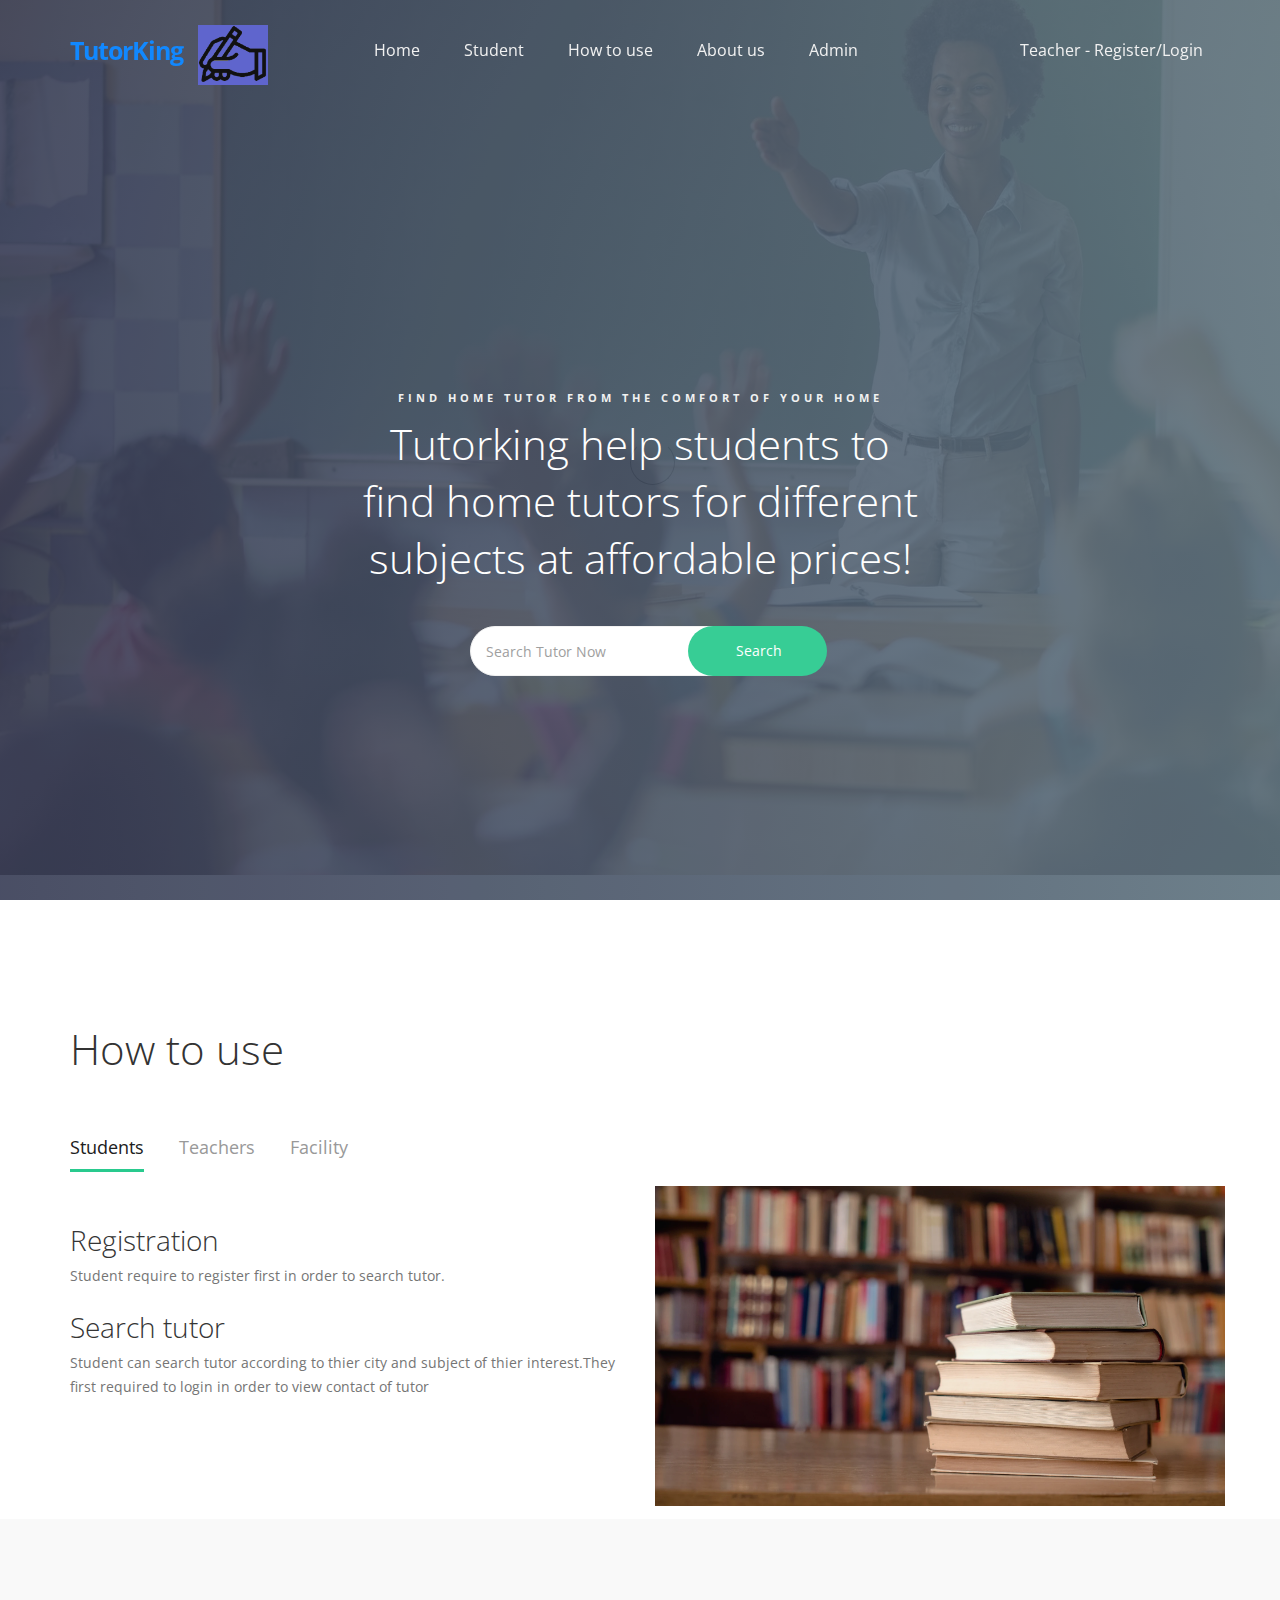
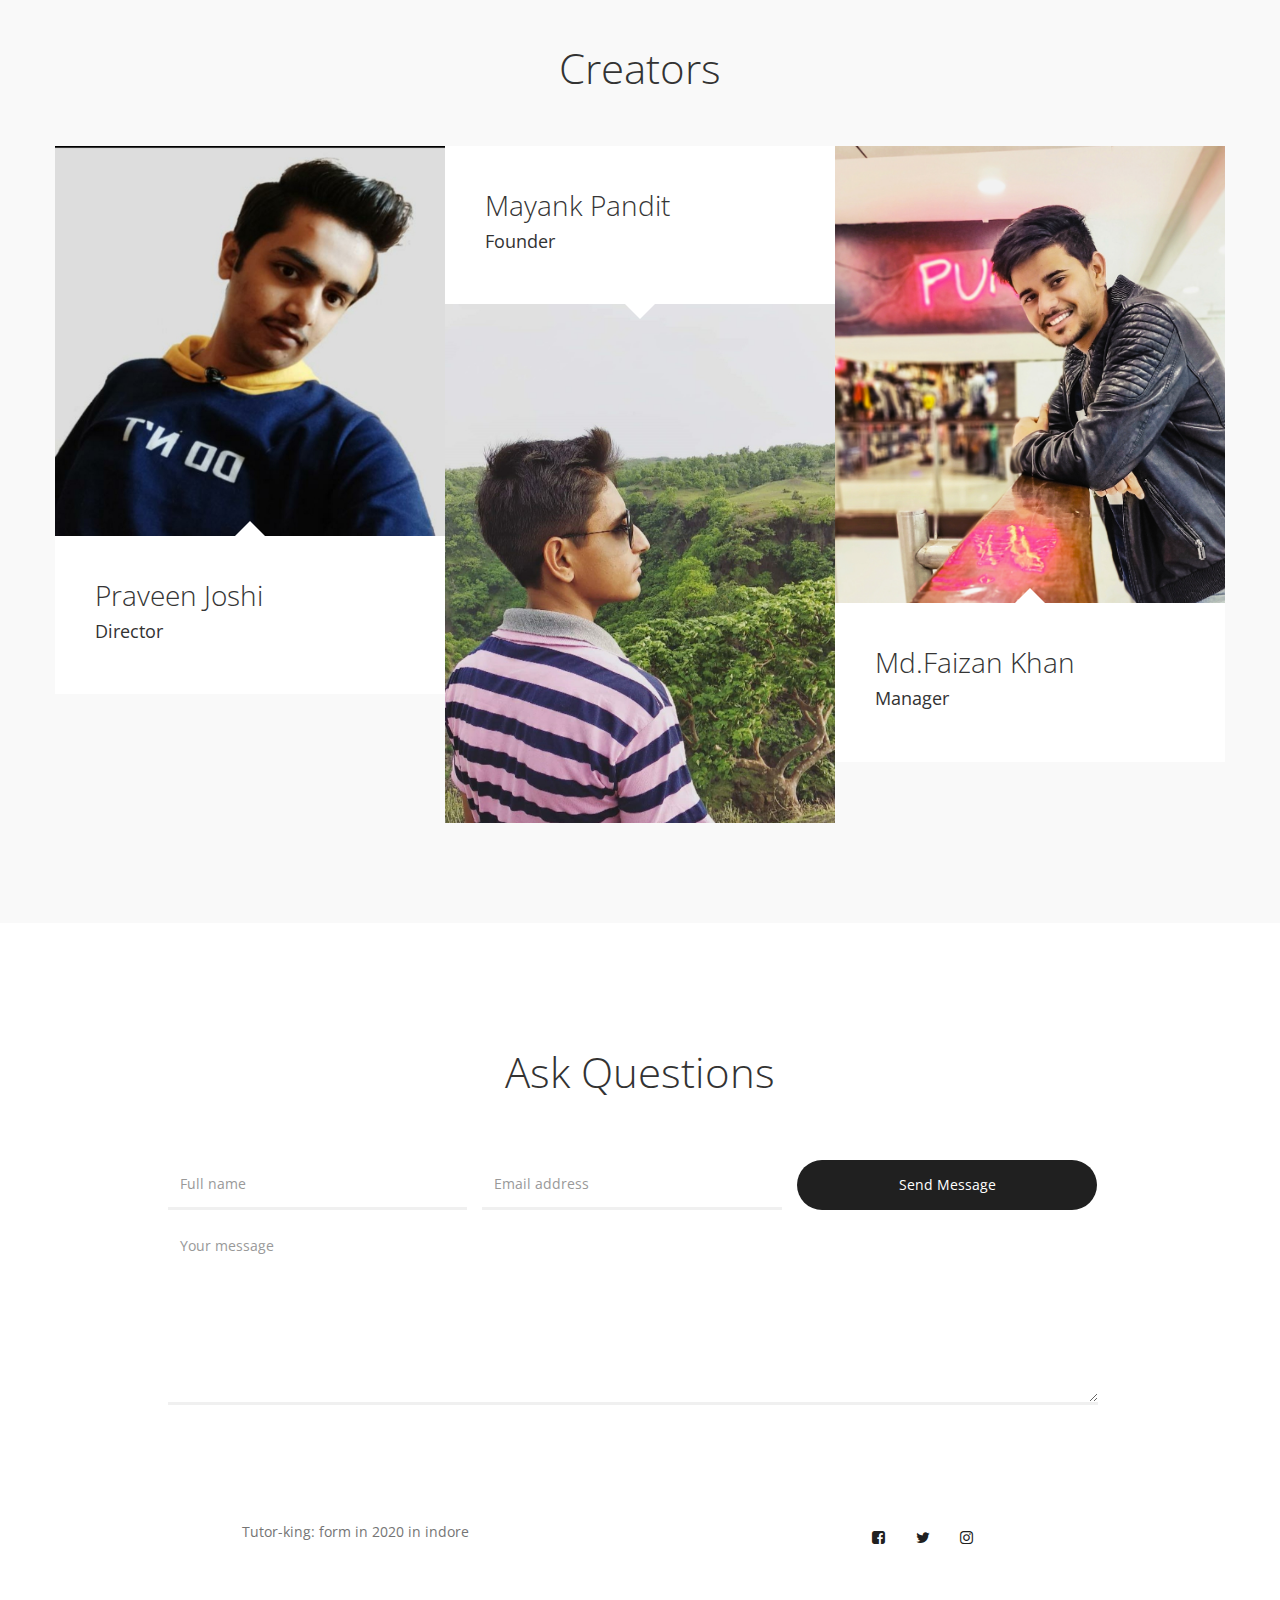
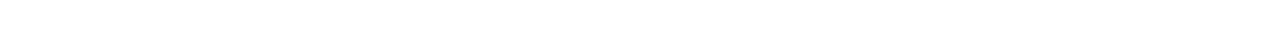
<file: index.html>
<!DOCTYPE html>
<html lang="en">
<head>

	<title>Online Tutor</title>
	<!--

    Template 2106 Soft Landing

	http://www.tooplate.com/view/2106-soft-landing

    -->
     <meta charset="UTF-8">
     <meta http-equiv="X-UA-Compatible" content="IE=Edge">
     <meta name="description" content="">
     <meta name="keywords" content="">
     <meta name="team" content="">
     <meta name="viewport" content="width=device-width, initial-scale=1, maximum-scale=1">

     <link rel="stylesheet" href="new/css/bootstrap.min.css">
     <link rel="stylesheet" href="new/css/owl.carousel.css">
     <link rel="stylesheet" href="new/css/owl.theme.default.min.css">
     <link rel="stylesheet" href="new/css/font-awesome.min.css">

     <!-- MAIN CSS -->
     <link rel="stylesheet" href="new/css/tooplate-style.css">

</head>
<body>

     <!-- PRE LOADER -->
     <section class="preloader">
          <div class="spinner">

               <span class="spinner-rotate"></span>
               
          </div>
     </section>


     <!-- MENU -->
     <section class="navbar custom-navbar navbar-fixed-top" role="navigation">
          <div class="container">

               <div class="navbar-header">
                    <button class="navbar-toggle" data-toggle="collapse" data-target=".navbar-collapse">
                         <span class="icon icon-bar"></span>
                         <span class="icon icon-bar"></span>
                         <span class="icon icon-bar"></span>
                    </button>

                    <!-- lOGO TEXT HERE -->
                    <a href="index.html" ><img src="new/images/log.png" height=60px width=70px alt="not found"></a>
                    <a href="index.html" class="navbar-brand" style="color:rgb(0, 128, 255)"><b>TutorKing</b></a>
               </div>

               <!-- MENU LINKS -->
               <div class="collapse navbar-collapse">
                    <ul class="nav navbar-nav">
                         <li><a href="#home" class="smoothScroll">Home</a></li>
                         <li><a href="login_page.php" class="smoothScroll">Student</a></li>
                         <li><a href="#feature" class="smoothScroll">How to use</a></li>
                         <li><a href="#about" class="smoothScroll">About us</a></li>
                         <!--<li><a href="#contact" class="smoothScroll">Contact</a></li>-->
                         <li><a href="al.php" class="smoothScroll">Admin</a></li>
                    </ul>
                    <ul class="nav navbar-nav navbar-right">
                         <li><a href="tutor_login.php">Teacher - <span>Register/Login</span></a></li>
                    </ul>
               </div>

          </div>
     </section>


     <!-- FEATURE -->
     <section id="home" data-stellar-background-ratio="0.5">
          <div class="overlay"></div>
          <div class="container">
               <div class="row">

                    <div class="col-md-offset-3 col-md-6 col-sm-12">
                         <div class="home-info">
                              <h3>Find home tutor from the comfort of your home</h3>
                              <h1>Tutorking help students to find home tutors for different subjects at affordable prices!</h1>
                              <form action="search.php" method="get" class="online-form">
                                   <input type="email" name="email" class="form-control" placeholder="Search Tutor Now">
                                   <button type="submit" class="form-control">Search</button>
                              </form>
                         </div>
                    </div>

               </div>
          </div>
     </section>


     <!-- FEATURE -->
     <section id="feature" data-stellar-background-ratio="0.5">
          <div class="container">
               <div class="row">

                    <div class="col-md-12 col-sm-12">
                         <div class="section-title">
                              <h1>How to use</h1>
                         </div>
                    </div>

                    <div class="col-md-6 col-sm-6">
                         <ul class="nav nav-tabs" role="tablist">
                              <li class="active"><a href="#tab01" aria-controls="tab01" role="tab" data-toggle="tab">Students</a></li>

                              <li><a href="#tab02" aria-controls="tab02" role="tab" data-toggle="tab">Teachers</a></li>

                              <li><a href="#tab03" aria-controls="tab03" role="tab" data-toggle="tab">Facility</a></li>
                         </ul>

                         <div class="tab-content">
                              <div class="tab-pane active" id="tab01" role="tabpanel">
                                   <div class="tab-pane-item">
                                        <h2>Registration</h2>
                                        <p>Student require to register first in order to search tutor.</p>
                                   </div>
                                   <div class="tab-pane-item">
                                        <h2>Search tutor</h2>
                                        <p>Student can search tutor according to thier city and subject of thier interest.They first required to login in order to view contact of tutor</p>
                                   </div>
                              </div>


                              <div class="tab-pane" id="tab02" role="tabpanel">
                                   <div class="tab-pane-item">
                                        <h2>Tutor registration</h2>
                                        <p>Teacher should register ,so that they can get request of different 
                                           students to view thier contact</p>
                                   </div>
                                   <div class="tab-pane-item">
                                        <h2>View requests</h2>
                                        <p>Teacher required to login where they will get the list of requests from students.
                                        tutors can accept or reject the student request. If tutor accept the request his/her number
                                        will be shown to the student.</p>
                                   </div>
                                   
                              </div>

                              <div class="tab-pane" id="tab03" role="tabpanel">
                                   <div class="tab-pane-item">
                                        <h2>Demo lecture</h2>
                                        <p>Student have the facility to view demo lecture of tutor before booking them.</p>
                                   </div>
                                   <div class="tab-pane-item">
                                        <h2>Confidentiality</h2>
                                        <p>Students data will not be sent to any organization or tutor,as student will contact the tutor first 
                                        </p>
                                   </div>

                                   <div class="tab-pane-item">
                                        <h2>No Extra charges</h2>
                                        <p>Tutor king will not charge any extra fees from Teachers and student for registeration.
                                        Student can directly pay fee to tutor they booked.  
                                        </p>
                                   </div>
                              </div>
                         </div>

                    </div>

                    <div class="col-md-6 col-sm-6">
                         <div class="feature-image">
                              <img src="new/images/book.jpg" class="img-responsive" alt="pen">                             
                         </div>
                    </div>

               </div>
          </div>
     </section>


     <!-- ABOUT -->
     <section id="about" data-stellar-background-ratio="0.5">
          <div class="container">
               <div class="row">

                    <div class="col-md-offset-3 col-md-6 col-sm-12">
                         <div class="section-title">
                              <h1>Creators</h1>
                         </div>
                    </div>

                    <div class="col-md-4 col-sm-4">
                         <div class="team-thumb">
                              <img src="new/images/praveen.jpg" class="img-responsive" alt="Andrew Orange">
                              <div class="team-info team-thumb-up">
                                   <h2>Praveen Joshi</h2>
                                   <small>Director</small>
                                   <!--<p></p>-->
                              </div>
                         </div>
                    </div>

                    <div class="col-md-4 col-sm-4">
                         <div class="team-thumb">
                              <div class="team-info team-thumb-down">
                                   <h2>Mayank Pandit</h2>
                                   <small>Founder</small>
                                   <!--<p></p>-->
                              </div>
                              <img src="new/images/Mayank_pro.jpeg" class="img-responsive" alt="Catherine Soft">
                         </div>
                    </div>

                    <div class="col-md-4 col-sm-4">
                         <div class="team-thumb">
                              <img src="new/images/md faizan.jpeg" class="img-responsive" alt="Jack Wilson">
                              <div class="team-info team-thumb-up">
                                   <h2>Md.Faizan Khan</h2>
                                   <small>Manager</small>
                                   <!--<p></p>-->
                              </div>
                         </div>
                    </div>
                    
               </div>
          </div>
     </section>




     <!-- CONTACT -->
     <section id="contact" data-stellar-background-ratio="0.5">
          <div class="container">
               <div class="row">

                    <div class="col-md-offset-1 col-md-10 col-sm-12">
                         <form id="contact-form" role="form" action="" method="post">
                              <div class="section-title">
                                   <h1>Ask Questions</h1>
                              </div>

                              <div class="col-md-4 col-sm-4">
                                   <input type="text" class="form-control" placeholder="Full name" name="name" required>
                              </div>
                              <div class="col-md-4 col-sm-4">
                                   <input type="email" class="form-control" placeholder="Email address" name="email" required>
                              </div>
                              <div class="col-md-4 col-sm-4">
                                   <input type="submit" class="form-control" name="send message" value="Send Message">
                              </div>
                              <div class="col-md-12 col-sm-12">
                                   <textarea class="form-control" rows="8" placeholder="Your message" name="message" required></textarea>
                              </div>
                         </form>
                    </div>

               </div>
          </div>
     </section>       


     <!-- FOOTER -->
     <footer id="footer" data-stellar-background-ratio="0.5">
          <div class="container">
               <div class="row">

                    <div class="copyright-text col-md-12 col-sm-12">
                         <div class="col-md-6 col-sm-6">
                              <p>Tutor-king: form in 2020 in indore</p>
                         </div>

                         <div class="col-md-6 col-sm-6">
                              <ul class="social-icon">
                                   <li><a href="#" class="fa fa-facebook-square" attr="facebook icon"></a></li>
                                   <li><a href="#" class="fa fa-twitter"></a></li>
                                   <li><a href="#" class="fa fa-instagram"></a></li>
                              </ul>
                         </div>
                    </div>

               </div>
          </div>
     </footer>


     <!-- SCRIPTS -->
     <script src="new/js/jquery.js"></script>
     <script src="new/js/bootstrap.min.js"></script>
     <script src="new/js/jquery.stellar.min.js"></script>
     <script src="new/js/owl.carousel.min.js"></script>
     <script src="new/js/smoothscroll.js"></script>
     <script src="new/js/custom.js"></script>

</body>
</html>
</file>
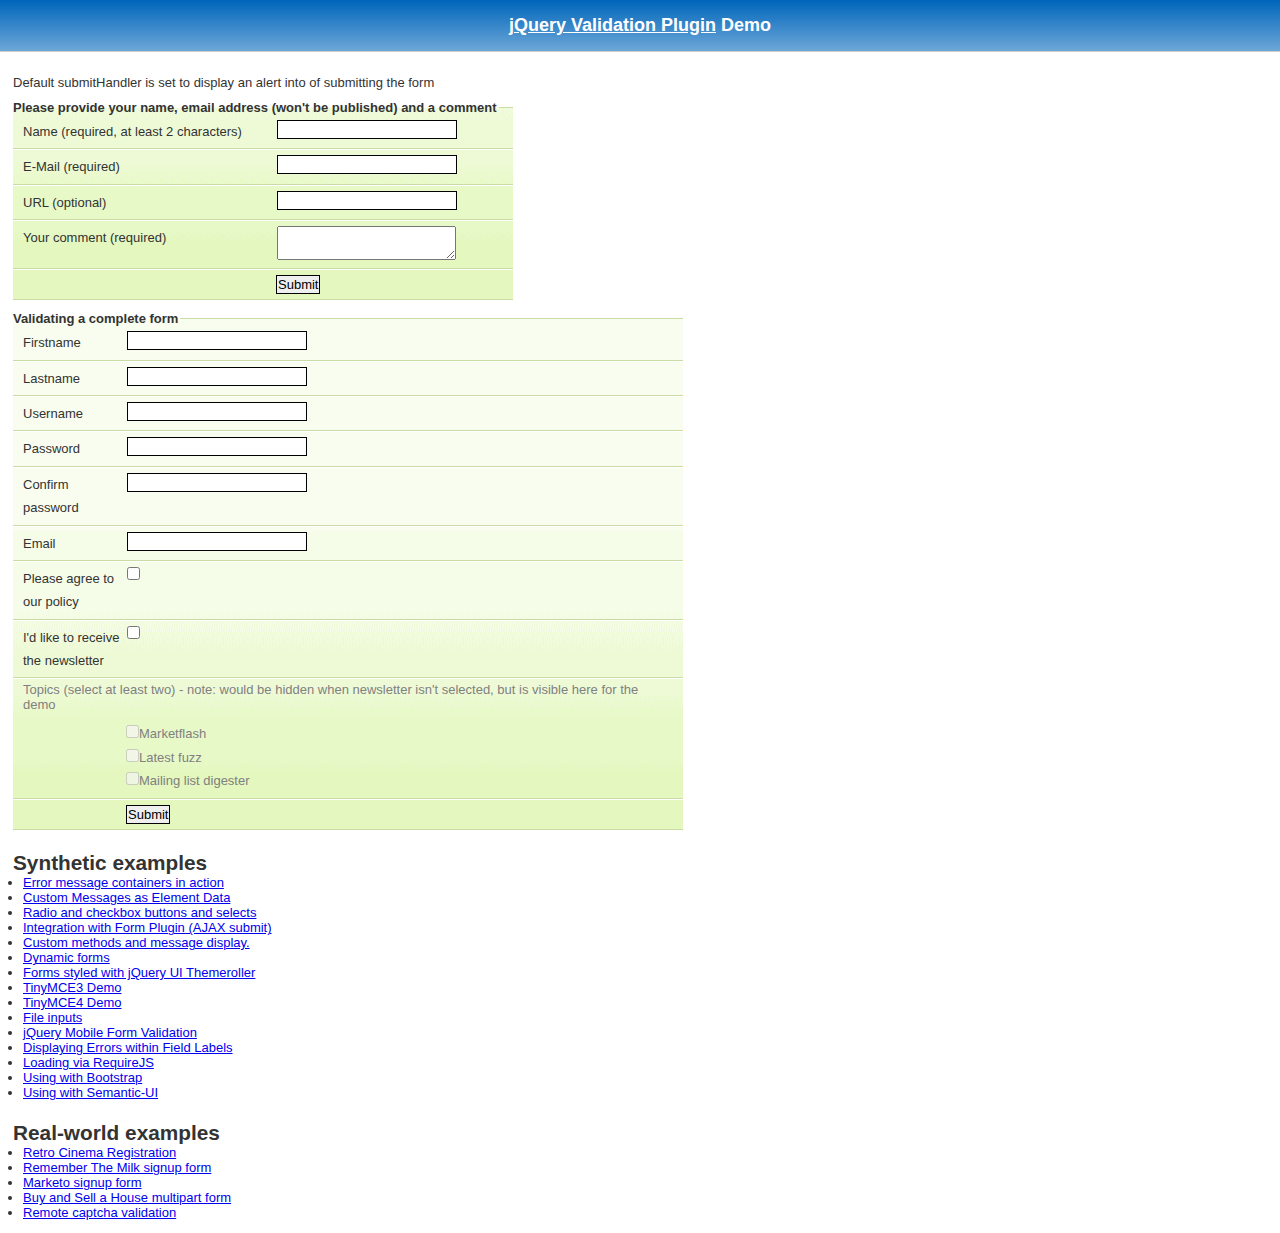
<file: jquery-validation-1.19.1/demo/index.html>
<!DOCTYPE html>
<html lang="en">
<head>
	<meta charset="utf-8">
	<title>jQuery validation plug-in - main demo</title>
	<link rel="stylesheet" href="css/screen.css">
	<script src="../lib/jquery.js"></script>
	<script src="../dist/jquery.validate.js"></script>
	<script>
	$.validator.setDefaults({
		submitHandler: function() {
			alert("submitted!");
		}
	});

	$().ready(function() {
		// validate the comment form when it is submitted
		$("#commentForm").validate();

		// validate signup form on keyup and submit
		$("#signupForm").validate({
			rules: {
				firstname: "required",
				lastname: "required",
				username: {
					required: true,
					minlength: 2
				},
				password: {
					required: true,
					minlength: 5
				},
				confirm_password: {
					required: true,
					minlength: 5,
					equalTo: "#password"
				},
				email: {
					required: true,
					email: true
				},
				topic: {
					required: "#newsletter:checked",
					minlength: 2
				},
				agree: "required"
			},
			messages: {
				firstname: "Please enter your firstname",
				lastname: "Please enter your lastname",
				username: {
					required: "Please enter a username",
					minlength: "Your username must consist of at least 2 characters"
				},
				password: {
					required: "Please provide a password",
					minlength: "Your password must be at least 5 characters long"
				},
				confirm_password: {
					required: "Please provide a password",
					minlength: "Your password must be at least 5 characters long",
					equalTo: "Please enter the same password as above"
				},
				email: "Please enter a valid email address",
				agree: "Please accept our policy",
				topic: "Please select at least 2 topics"
			}
		});

		// propose username by combining first- and lastname
		$("#username").focus(function() {
			var firstname = $("#firstname").val();
			var lastname = $("#lastname").val();
			if (firstname && lastname && !this.value) {
				this.value = firstname + "." + lastname;
			}
		});

		//code to hide topic selection, disable for demo
		var newsletter = $("#newsletter");
		// newsletter topics are optional, hide at first
		var inital = newsletter.is(":checked");
		var topics = $("#newsletter_topics")[inital ? "removeClass" : "addClass"]("gray");
		var topicInputs = topics.find("input").attr("disabled", !inital);
		// show when newsletter is checked
		newsletter.click(function() {
			topics[this.checked ? "removeClass" : "addClass"]("gray");
			topicInputs.attr("disabled", !this.checked);
		});
	});
	</script>
	<style>
	#commentForm {
		width: 500px;
	}
	#commentForm label {
		width: 250px;
	}
	#commentForm label.error, #commentForm input.submit {
		margin-left: 253px;
	}
	#signupForm {
		width: 670px;
	}
	#signupForm label.error {
		margin-left: 10px;
		width: auto;
		display: inline;
	}
	#newsletter_topics label.error {
		display: none;
		margin-left: 103px;
	}
	</style>
</head>
<body>
<h1 id="banner"><a href="https://jqueryvalidation.org/">jQuery Validation Plugin</a> Demo</h1>
<div id="main">
	<p>Default submitHandler is set to display an alert into of submitting the form</p>
	<form class="cmxform" id="commentForm" method="get" action="">
		<fieldset>
			<legend>Please provide your name, email address (won't be published) and a comment</legend>
			<p>
				<label for="cname">Name (required, at least 2 characters)</label>
				<input id="cname" name="name" minlength="2" type="text" required>
			</p>
			<p>
				<label for="cemail">E-Mail (required)</label>
				<input id="cemail" type="email" name="email" required>
			</p>
			<p>
				<label for="curl">URL (optional)</label>
				<input id="curl" type="url" name="url">
			</p>
			<p>
				<label for="ccomment">Your comment (required)</label>
				<textarea id="ccomment" name="comment" required></textarea>
			</p>
			<p>
				<input class="submit" type="submit" value="Submit">
			</p>
		</fieldset>
	</form>
	<form class="cmxform" id="signupForm" method="get" action="">
		<fieldset>
			<legend>Validating a complete form</legend>
			<p>
				<label for="firstname">Firstname</label>
				<input id="firstname" name="firstname" type="text">
			</p>
			<p>
				<label for="lastname">Lastname</label>
				<input id="lastname" name="lastname" type="text">
			</p>
			<p>
				<label for="username">Username</label>
				<input id="username" name="username" type="text">
			</p>
			<p>
				<label for="password">Password</label>
				<input id="password" name="password" type="password">
			</p>
			<p>
				<label for="confirm_password">Confirm password</label>
				<input id="confirm_password" name="confirm_password" type="password">
			</p>
			<p>
				<label for="email">Email</label>
				<input id="email" name="email" type="email">
			</p>
			<p>
				<label for="agree">Please agree to our policy</label>
				<input type="checkbox" class="checkbox" id="agree" name="agree">
			</p>
			<p>
				<label for="newsletter">I'd like to receive the newsletter</label>
				<input type="checkbox" class="checkbox" id="newsletter" name="newsletter">
			</p>
			<fieldset id="newsletter_topics">
				<legend>Topics (select at least two) - note: would be hidden when newsletter isn't selected, but is visible here for the demo</legend>
				<label for="topic_marketflash">
					<input type="checkbox" id="topic_marketflash" value="marketflash" name="topic">Marketflash
				</label>
				<label for="topic_fuzz">
					<input type="checkbox" id="topic_fuzz" value="fuzz" name="topic">Latest fuzz
				</label>
				<label for="topic_digester">
					<input type="checkbox" id="topic_digester" value="digester" name="topic">Mailing list digester
				</label>
				<label for="topic" class="error">Please select at least two topics you'd like to receive.</label>
			</fieldset>
			<p>
				<input class="submit" type="submit" value="Submit">
			</p>
		</fieldset>
	</form>
	<h3>Synthetic examples</h3>
	<ul>
		<li><a href="errorcontainer-demo.html">Error message containers in action</a>
		</li>
		<li><a href="custom-messages-data-demo.html">Custom Messages as Element Data</a>
		</li>
		<li><a href="radio-checkbox-select-demo.html">Radio and checkbox buttons and selects</a>
		</li>
		<li><a href="ajaxSubmit-integration-demo.html">Integration with Form Plugin (AJAX submit)</a>
		</li>
		<li><a href="custom-methods-demo.html">Custom methods and message display.</a>
		</li>
		<li><a href="dynamic-totals.html">Dynamic forms</a>
		</li>
		<li><a href="themerollered.html">Forms styled with jQuery UI Themeroller</a>
		</li>
		<li><a href="tinymce/">TinyMCE3 Demo</a>
		</li>
		<li><a href="tinymce4/">TinyMCE4 Demo</a>
		</li>
		<li><a href="file_input.html">File inputs</a>
		</li>
		<li><a href="jquerymobile.html">jQuery Mobile Form Validation</a>
		</li>
		<li><a href="errors-within-labels.html">Displaying Errors within Field Labels</a>
		</li>
		<li><a href="requirejs/index.html">Loading via RequireJS</a>
		</li>
		<li><a href="bootstrap/index.html">Using with Bootstrap</a>
		</li>
		<li><a href="semantic-ui/index.html">Using with Semantic-UI</a>
		</li>
	</ul>
	<h3>Real-world examples</h3>
	<ul>
		<li><a href="cinema/">Retro Cinema Registration</a></li>
		<li><a href="milk/">Remember The Milk signup form</a></li>
		<li><a href="marketo/">Marketo signup form</a></li>
		<li><a href="multipart/">Buy and Sell a House multipart form</a></li>
		<li><a href="captcha/">Remote captcha validation</a></li>
	</ul>
</div>
</body>
</html>
</file>
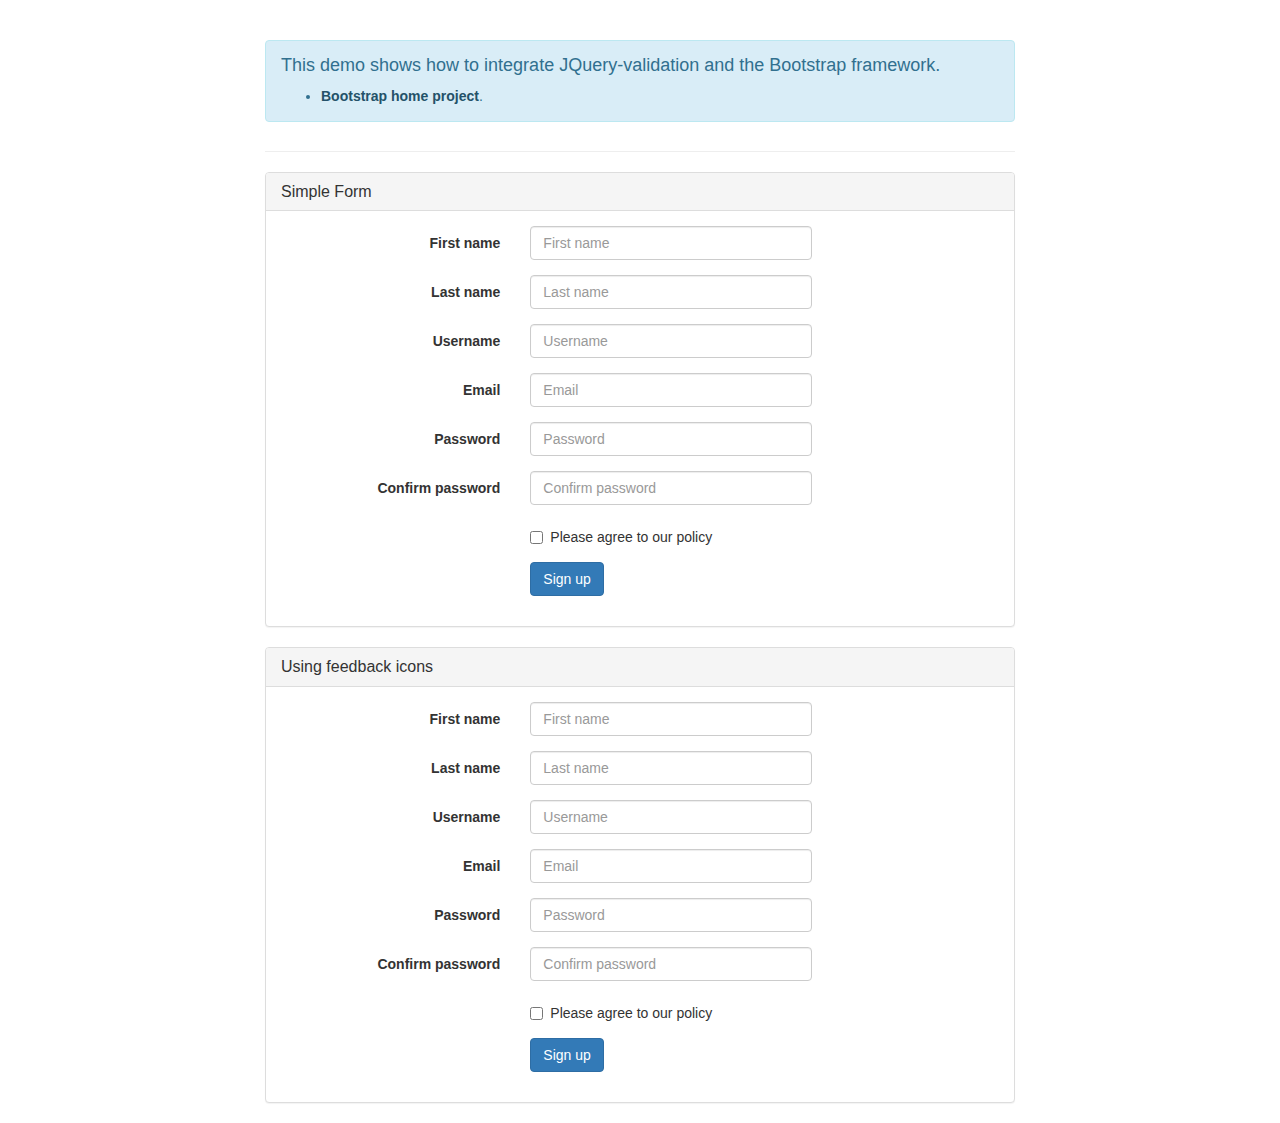
<file: jquery-validation-1.19.1/demo/bootstrap/index.html>
<!DOCTYPE html>
<html>
<head>
	<title>JQuery-validation demo | Bootstrap</title>

	<link rel="stylesheet" href="https://maxcdn.bootstrapcdn.com/bootstrap/3.3.5/css/bootstrap.min.css" />

	<script type="text/javascript" src="../../lib/jquery-1.11.1.js"></script>
	<script type="text/javascript" src="../../dist/jquery.validate.js"></script>
</head>
<body>
	<div class="container">
		<div class="row">
			<div class="col-sm-8 col-sm-offset-2">
				<div class="page-header">
					<div class="alert alert-info" role="alert">
						<h4>This demo shows how to integrate JQuery-validation and the Bootstrap framework.</h4>
						<ul>
							<li><a href="https://getbootstrap.com/" class="alert-link">Bootstrap home project</a>.</li>
						</ul>
					</div>
				</div>

				<div class="panel panel-default">
					<div class="panel-heading">
						<h3 class="panel-title">Simple Form</h3>
					</div>
					<div class="panel-body">
						<form id="signupForm" method="post" class="form-horizontal" action="">
							<div class="form-group">
								<label class="col-sm-4 control-label" for="firstname">First name</label>
								<div class="col-sm-5">
									<input type="text" class="form-control" id="firstname" name="firstname" placeholder="First name" />
								</div>
							</div>

							<div class="form-group">
								<label class="col-sm-4 control-label" for="lastname">Last name</label>
								<div class="col-sm-5">
									<input type="text" class="form-control" id="lastname" name="lastname" placeholder="Last name" />
								</div>
							</div>

							<div class="form-group">
								<label class="col-sm-4 control-label" for="username">Username</label>
								<div class="col-sm-5">
									<input type="text" class="form-control" id="username" name="username" placeholder="Username" />
								</div>
							</div>

							<div class="form-group">
								<label class="col-sm-4 control-label" for="email">Email</label>
								<div class="col-sm-5">
									<input type="text" class="form-control" id="email" name="email" placeholder="Email" />
								</div>
							</div>

							<div class="form-group">
								<label class="col-sm-4 control-label" for="password">Password</label>
								<div class="col-sm-5">
									<input type="password" class="form-control" id="password" name="password" placeholder="Password" />
								</div>
							</div>

							<div class="form-group">
								<label class="col-sm-4 control-label" for="confirm_password">Confirm password</label>
								<div class="col-sm-5">
									<input type="password" class="form-control" id="confirm_password" name="confirm_password" placeholder="Confirm password" />
								</div>
							</div>

							<div class="form-group">
								<div class="col-sm-5 col-sm-offset-4">
									<div class="checkbox">
										<label>
											<input type="checkbox" id="agree" name="agree" value="agree" />Please agree to our policy
										</label>
									</div>
								</div>
							</div>

							<div class="form-group">
								<div class="col-sm-9 col-sm-offset-4">
									<button type="submit" class="btn btn-primary" name="signup" value="Sign up">Sign up</button>
								</div>
							</div>
						</form>
					</div>
				</div>

				<div class="panel panel-default">
					<div class="panel-heading">
						<h3 class="panel-title">Using feedback icons</h3>
					</div>
					<div class="panel-body">
						<form id="signupForm1" method="post" class="form-horizontal" action="">
							<div class="form-group">
								<label class="col-sm-4 control-label" for="firstname1">First name</label>
								<div class="col-sm-5">
									<input type="text" class="form-control" id="firstname1" name="firstname1" placeholder="First name" />
								</div>
							</div>

							<div class="form-group">
								<label class="col-sm-4 control-label" for="lastname1">Last name</label>
								<div class="col-sm-5">
									<input type="text" class="form-control" id="lastname1" name="lastname1" placeholder="Last name" />
								</div>
							</div>

							<div class="form-group">
								<label class="col-sm-4 control-label" for="username1">Username</label>
								<div class="col-sm-5">
									<input type="text" class="form-control" id="username1" name="username1" placeholder="Username" />
								</div>
							</div>

							<div class="form-group">
								<label class="col-sm-4 control-label" for="email1">Email</label>
								<div class="col-sm-5">
									<input type="text" class="form-control" id="email1" name="email1" placeholder="Email" />
								</div>
							</div>

							<div class="form-group">
								<label class="col-sm-4 control-label" for="password1">Password</label>
								<div class="col-sm-5">
									<input type="password" class="form-control" id="password1" name="password1" placeholder="Password" />
								</div>
							</div>

							<div class="form-group">
								<label class="col-sm-4 control-label" for="confirm_password1">Confirm password</label>
								<div class="col-sm-5">
									<input type="password" class="form-control" id="confirm_password1" name="confirm_password1" placeholder="Confirm password" />
								</div>
							</div>

							<div class="form-group">
								<div class="col-sm-5 col-sm-offset-4">
									<div class="checkbox">
										<label>
											<input type="checkbox" id="agree1" name="agree1" value="agree" />Please agree to our policy
										</label>
									</div>
								</div>
							</div>

							<div class="form-group">
								<div class="col-sm-9 col-sm-offset-4">
									<button type="submit" class="btn btn-primary" name="signup1" value="Sign up">Sign up</button>
								</div>
							</div>
						</form>
					</div>
				</div>
			</div>
		</div>
	</div>
	<script type="text/javascript">
		$.validator.setDefaults( {
			submitHandler: function () {
				alert( "submitted!" );
			}
		} );

		$( document ).ready( function () {
			$( "#signupForm" ).validate( {
				rules: {
					firstname: "required",
					lastname: "required",
					username: {
						required: true,
						minlength: 2
					},
					password: {
						required: true,
						minlength: 5
					},
					confirm_password: {
						required: true,
						minlength: 5,
						equalTo: "#password"
					},
					email: {
						required: true,
						email: true
					},
					agree: "required"
				},
				messages: {
					firstname: "Please enter your firstname",
					lastname: "Please enter your lastname",
					username: {
						required: "Please enter a username",
						minlength: "Your username must consist of at least 2 characters"
					},
					password: {
						required: "Please provide a password",
						minlength: "Your password must be at least 5 characters long"
					},
					confirm_password: {
						required: "Please provide a password",
						minlength: "Your password must be at least 5 characters long",
						equalTo: "Please enter the same password as above"
					},
					email: "Please enter a valid email address",
					agree: "Please accept our policy"
				},
				errorElement: "em",
				errorPlacement: function ( error, element ) {
					// Add the `help-block` class to the error element
					error.addClass( "help-block" );

					if ( element.prop( "type" ) === "checkbox" ) {
						error.insertAfter( element.parent( "label" ) );
					} else {
						error.insertAfter( element );
					}
				},
				highlight: function ( element, errorClass, validClass ) {
					$( element ).parents( ".col-sm-5" ).addClass( "has-error" ).removeClass( "has-success" );
				},
				unhighlight: function (element, errorClass, validClass) {
					$( element ).parents( ".col-sm-5" ).addClass( "has-success" ).removeClass( "has-error" );
				}
			} );

			$( "#signupForm1" ).validate( {
				rules: {
					firstname1: "required",
					lastname1: "required",
					username1: {
						required: true,
						minlength: 2
					},
					password1: {
						required: true,
						minlength: 5
					},
					confirm_password1: {
						required: true,
						minlength: 5,
						equalTo: "#password1"
					},
					email1: {
						required: true,
						email: true
					},
					agree1: "required"
				},
				messages: {
					firstname1: "Please enter your firstname",
					lastname1: "Please enter your lastname",
					username1: {
						required: "Please enter a username",
						minlength: "Your username must consist of at least 2 characters"
					},
					password1: {
						required: "Please provide a password",
						minlength: "Your password must be at least 5 characters long"
					},
					confirm_password1: {
						required: "Please provide a password",
						minlength: "Your password must be at least 5 characters long",
						equalTo: "Please enter the same password as above"
					},
					email1: "Please enter a valid email address",
					agree1: "Please accept our policy"
				},
				errorElement: "em",
				errorPlacement: function ( error, element ) {
					// Add the `help-block` class to the error element
					error.addClass( "help-block" );

					// Add `has-feedback` class to the parent div.form-group
					// in order to add icons to inputs
					element.parents( ".col-sm-5" ).addClass( "has-feedback" );

					if ( element.prop( "type" ) === "checkbox" ) {
						error.insertAfter( element.parent( "label" ) );
					} else {
						error.insertAfter( element );
					}

					// Add the span element, if doesn't exists, and apply the icon classes to it.
					if ( !element.next( "span" )[ 0 ] ) {
						$( "<span class='glyphicon glyphicon-remove form-control-feedback'></span>" ).insertAfter( element );
					}
				},
				success: function ( label, element ) {
					// Add the span element, if doesn't exists, and apply the icon classes to it.
					if ( !$( element ).next( "span" )[ 0 ] ) {
						$( "<span class='glyphicon glyphicon-ok form-control-feedback'></span>" ).insertAfter( $( element ) );
					}
				},
				highlight: function ( element, errorClass, validClass ) {
					$( element ).parents( ".col-sm-5" ).addClass( "has-error" ).removeClass( "has-success" );
					$( element ).next( "span" ).addClass( "glyphicon-remove" ).removeClass( "glyphicon-ok" );
				},
				unhighlight: function ( element, errorClass, validClass ) {
					$( element ).parents( ".col-sm-5" ).addClass( "has-success" ).removeClass( "has-error" );
					$( element ).next( "span" ).addClass( "glyphicon-ok" ).removeClass( "glyphicon-remove" );
				}
			} );
		} );
	</script>
</body>
</html>
</file>
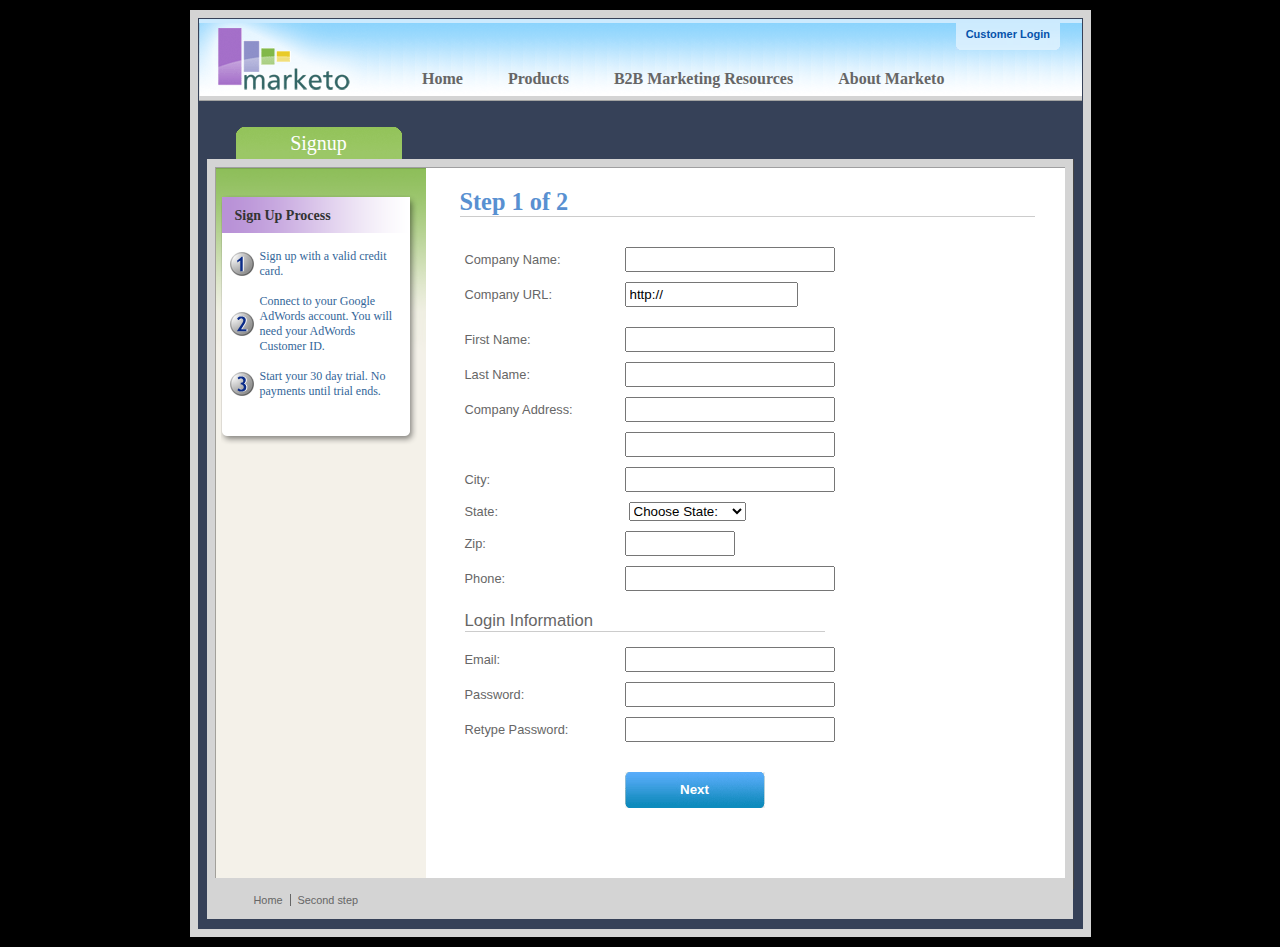
<file: jquery-validation-1.19.1/demo/marketo/index.html>
<!DOCTYPE html>
<html lang="en">
<head>
	<meta charset="utf-8">
	<title>Subscription Signup | Marketo</title>
	<script src="../../lib/jquery.js"></script>
	<script src="../../lib/jquery.mockjax.js"></script>
	<script src="../../dist/jquery.validate.js"></script>
	<script src="jquery.maskedinput.js"></script>
	<script src="mktSignup.js"></script>
	<link rel="stylesheet" href="stylesheet.css">
</head>
<body>
<!-- start page wrapper -->
<div id="letterbox">
	<!-- start header container -->
	<div id="header-background">
		<div class="nav-global-container">
			<div class="login">
				<a href="#">
					<span></span>Customer Login</a>
			</div>
			<div class="logo">
				<a href="#">
					<img src="images/logo_marketo.gif" width="168" height="73" alt="Marketo">
				</a>
			</div>
			<div class="nav-global">
				<ul>
					<li>
						<a href="#" class="nav-g01">
							<span></span>Home</a>
					</li>
					<li>
						<a href="#" class="nav-g02">
							<span></span>Products</a>
					</li>
					<li>
						<a href="#" class="nav-g04">
							<span></span>B2B Marketing Resources</a>
					</li>
					<li>
						<a href="#" class="nav-g05">
							<span></span>About Marketo</a>
					</li>
				</ul>
			</div>
		</div>
	</div>
	<!-- end header container -->
	<div class="line-grey-tier"></div>
	<!-- start page container 2 div-->
	<div id="page-container" class="resize">
		<div id="page-content-inner" class="resize">
			<!-- start col-main -->
			<div id="col-main" class="resize" style="">
				<!-- start main content -->
				<div class="main-content resize">
					<div class="action-container" style="display:none;"></div>
					<h1>Step 1 of 2</h1>
					<p>
					</p>
					<br clear="all">
					<div>
						<form id="profileForm" type="actionForm" action="step2.htm" method="get">
							<div class="error" style="display:none;">
								<img src="images/warning.gif" alt="Warning!" width="24" height="24" style="float:left; margin: -5px 10px 0px 0px;">
								<span></span>.
								<br clear="all">
							</div>
							<table cellpadding="0" cellspacing="0" border="0">
								<tr>
									<td class="label">
										<label for="co_name">Company Name:</label>
									</td>
									<td class="field">
										<input id="co_name" class="required" maxlength="40" name="co_name" size="20" type="text" tabindex="1" value="">
									</td>
								</tr>
								<tr>
									<td class="label">
										<label for="co_url">Company URL:</label>
									</td>
									<td class="field">
										<input id="co_url" class="required defaultInvalid url" maxlength="40" name="co_url" style="width:163px" type="text" tabindex="2" value="http://">
									</td>
								</tr>
								<tr>
									<td>
									<td>
								</tr>
								<tr>
									<td class="label">
										<label for="first_name">First Name:</label>
									</td>
									<td class="field">
										<input id="first_name" class="required" maxlength="40" name="first_name" size="20" type="text" tabindex="3" value="">
									</td>
								</tr>
								<tr>
									<td class="label">
										<label for="last_name">Last Name:</label>
									</td>
									<td class="field">
										<input id="last_name" class="required" maxlength="40" name="last_name" size="20" type="text" tabindex="4" value="">
									</td>
								</tr>
								<tr>
									<td class="label">
										<label for="address1">Company Address:</label>
									</td>
									<td class="field">
										<input maxlength="40" class="required" name="address1" size="20" type="text" tabindex="5" value="">
									</td>
								</tr>
								<tr>
									<td class="label"></td>
									<td class="field">
										<input maxlength="40" name="address2" size="20" type="text" tabindex="6" value="">
									</td>
								</tr>
								<tr>
									<td class="label">
										<label for="city">City:</label>
									</td>
									<td class="field">
										<input maxlength="40" class="required" name="city" size="20" type="text" tabindex="7" value="">
									</td>
								</tr>
								<tr>
									<td class="label">
										<label for="state">State:</label>
									</td>
									<td class="field">
										<select id="state" class="required" name="state" style="margin-left: 4px;" tabindex="8">
											<option value="">Choose State:</option>
											<option value="AL">Alabama</option>
											<option value="AK">Alaska</option>
											<option value="AZ">Arizona</option>
											<option value="AR">Arkansas</option>
											<option value="CA">California</option>
											<option value="CO">Colorado</option>
											<option value="CT">Connecticut</option>
											<option value="DE">Delaware</option>
											<option value="FL">Florida</option>
											<option value="GA">Georgia</option>
											<option value="HI">Hawaii</option>
											<option value="ID">Idaho</option>
											<option value="IL">Illinois</option>
											<option value="IN">Indiana</option>
											<option value="IA">Iowa</option>
											<option value="KS">Kansas</option>
											<option value="KY">Kentucky</option>
											<option value="LA">Louisiana</option>
											<option value="ME">Maine</option>
											<option value="MD">Maryland</option>
											<option value="MA">Massachusetts</option>
											<option value="MI">Michigan</option>
											<option value="MN">Minnesota</option>
											<option value="MS">Mississippi</option>
											<option value="MO">Missouri</option>
											<option value="MT">Montana</option>
											<option value="NE">Nebraska</option>
											<option value="NV">Nevada</option>
											<option value="NH">New Hampshire</option>
											<option value="NJ">New Jersey</option>
											<option value="NM">New Mexico</option>
											<option value="NY">New York</option>
											<option value="NC">North Carolina</option>
											<option value="ND">North Dakota</option>
											<option value="OH">Ohio</option>
											<option value="OK">Oklahoma</option>
											<option value="OR">Oregon</option>
											<option value="PA">Pennsylvania</option>
											<option value="RI">Rhode Island</option>
											<option value="SC">South Carolina</option>
											<option value="SD">South Dakota</option>
											<option value="TN">Tennessee</option>
											<option value="TX">Texas</option>
											<option value="UT">Utah</option>
											<option value="VT">Vermont</option>
											<option value="VA">Virginia</option>
											<option value="WA">Washington</option>
											<option value="WV">West Virginia</option>
											<option value="WI">Wisconsin</option>
											<option value="WY">Wyoming</option>
										</select>
									</td>
								</tr>
								<tr>
									<td class="label">
										<label for="zip">Zip:</label>
									</td>
									<td class="field">
										<input maxlength="10" name="zip" style="width: 100px" type="text" class="required zipcode" tabindex="9" value="">
									</td>
								</tr>
								<tr>
									<td class="label">
										<label for="phone">Phone:</label>
									</td>
									<td class="field">
										<input id="phone" maxlength="14" name="phone" type="text" class="required phone" tabindex="10" value="">
									</td>
								</tr>
								<tr>
									<td colspan="2">
										<h2 style="border-bottom: 1px solid #CCCCCC;">Login Information</h2>
									</td>
								</tr>
								<tr>
									<td class="label">
										<label for="email">Email:</label>
									</td>
									<td class="field">
										<input id="email" class="required email" remote="emails.action" maxlength="40" name="email" size="20" type="text" tabindex="11" value="">
									</td>
								</tr>
								<tr>
									<td class="label">
										<label for="password1">Password:</label>
									</td>
									<td class="field">
										<input id="password1" class="required password" maxlength="40" name="password1" size="20" type="password" tabindex="12" value="">
									</td>
								</tr>
								<tr>
									<td class="label">
										<label for="password2">Retype Password:</label>
									</td>
									<td class="field">
										<input id="password2" class="required" equalTo="#password1" maxlength="40" name="password2" size="20" type="password" tabindex="13" value="">
										<div class="formError"></div>
									</td>
								</tr>
								<tr>
									<td></td>
									<td>
										<div class="buttonSubmit">
											<span></span>
											<input class="formButton" type="submit" value="Next" style="width: 140px" tabindex="14">
										</div>
									</td>
								</tr>
							</table>
							<br>
							<br>
						</form>
						<br clear="all">
					</div>
				</div>
				<!-- end main content -->
				<br>
			</div>
			<!-- end col-main -->
			<!-- start left col -->
			<div id="col-left" class="nav-left-back empty resize" style="position: absolute; min-height: 450px;">
				<div class="col-left-header-tab" style="position: absolute;">Signup</div>
				<div class="nav-left"></div>
				<div class="left-nav-callout png" style="top: 15px; margin-bottom: 100px;">
					<img src="images/left-nav-callout-long.png" class="png" alt="">
					<h6>Sign Up Process</h6>
					<a style="background-image: url(images/step1-24.gif); font-weight: normal; text-decoration: none; cursor: default;">Sign up with a valid credit card.</a>
					<a style="background-image: url(images/step2-24.gif); font-weight: normal; text-decoration: none; cursor: default;">Connect to your Google AdWords account.  You will need your AdWords Customer ID.</a>
					<a style="background-image: url(images/step3-24.gif); font-weight: normal; text-decoration: none; cursor: default;">Start your 30 day trial.  No payments until trial ends.</a>
				</div>
				<div class="footerAddress">
					<b>Marketo Inc.</b>
					<br>1710 S. Amphlett Blvd.
					<br>San Mateo, CA 94402 USA
					<br>
				</div>
				<br clear="all">
			</div>
			<!-- end left col -->
		</div>
	</div>
	<!-- end page container 2 divs-->
	<div id="footer-container" align="center">
		<div class="footer">
			<ul>
				<li><a href="..">Home</a>
				</li>
				<li class="line-off"><a href="step2.htm">Second step</a>
				</li>
			</ul>
		</div>
	</div>
	<!-- end page wrapper -->
</div>
</body>
</html>
</file>
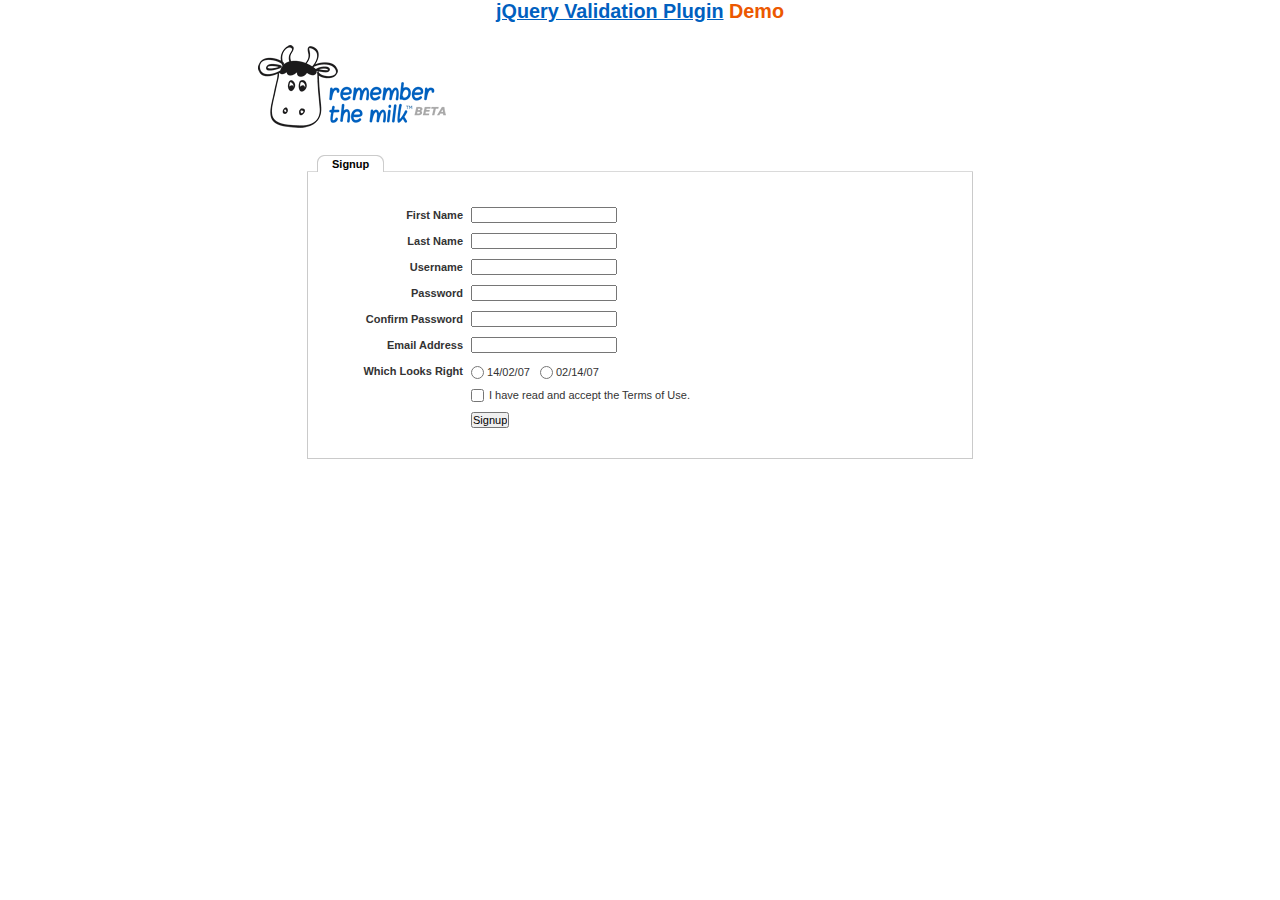
<file: jquery-validation-1.19.1/demo/milk/index.html>
<!DOCTYPE html>
<html lang="en">
<head>
	<meta charset="utf-8">
	<title>Remember The Milk signup form - jQuery Validate plugin demo - with friendly permission from the RTM team</title>
	<link rel="stylesheet" href="milk.css">
	<script src="../../lib/jquery.js"></script>
	<script src="../../lib/jquery.mockjax.js"></script>
	<script src="../../dist/jquery.validate.js"></script>
	<script>
	$(document).ready(function() {
		$.mockjax({
			url: "emails.action",
			response: function(settings) {
				var email = settings.data.email,
					emails = ["glen@marketo.com", "george@bush.gov", "me@god.com", "aboutface@cooper.com", "steam@valve.com", "bill@gates.com"];
				this.responseText = "true";
				if ($.inArray(email, emails) !== -1) {
					this.responseText = "false";
				}
			},
			responseTime: 500
		});

		$.mockjax({
			url: "users.action",
			response: function(settings) {
				var user = settings.data.username,
					users = ["asdf", "Peter", "Peter2", "George"];
				this.responseText = "true";
				if ($.inArray(user, users) !== -1) {
					this.responseText = "false";
				}
			},
			responseTime: 500
		});

		// validate signup form on keyup and submit
		var validator = $("#signupform").validate({
			rules: {
				firstname: "required",
				lastname: "required",
				username: {
					required: true,
					minlength: 2,
					remote: "users.action"
				},
				password: {
					required: true,
					minlength: 5
				},
				password_confirm: {
					required: true,
					minlength: 5,
					equalTo: "#password"
				},
				email: {
					required: true,
					email: true,
					remote: "emails.action"
				},
				dateformat: "required",
				terms: "required"
			},
			messages: {
				firstname: "Enter your firstname",
				lastname: "Enter your lastname",
				username: {
					required: "Enter a username",
					minlength: jQuery.validator.format("Enter at least {0} characters"),
					remote: jQuery.validator.format("{0} is already in use")
				},
				password: {
					required: "Provide a password",
					minlength: jQuery.validator.format("Enter at least {0} characters")
				},
				password_confirm: {
					required: "Repeat your password",
					minlength: jQuery.validator.format("Enter at least {0} characters"),
					equalTo: "Enter the same password as above"
				},
				email: {
					required: "Please enter a valid email address",
					minlength: "Please enter a valid email address",
					remote: jQuery.validator.format("{0} is already in use")
				},
				dateformat: "Choose your preferred dateformat",
				terms: " "
			},
			// the errorPlacement has to take the table layout into account
			errorPlacement: function(error, element) {
				if (element.is(":radio"))
					error.appendTo(element.parent().next().next());
				else if (element.is(":checkbox"))
					error.appendTo(element.next());
				else
					error.appendTo(element.parent().next());
			},
			// specifying a submitHandler prevents the default submit, good for the demo
			submitHandler: function() {
				alert("submitted!");
			},
			// set this class to error-labels to indicate valid fields
			success: function(label) {
				// set &nbsp; as text for IE
				label.html("&nbsp;").addClass("checked");
			},
			highlight: function(element, errorClass) {
				$(element).parent().next().find("." + errorClass).removeClass("checked");
			}
		});

		// propose username by combining first- and lastname
		$("#username").focus(function() {
			var firstname = $("#firstname").val();
			var lastname = $("#lastname").val();
			if (firstname && lastname && !this.value) {
				this.value = (firstname + "." + lastname).toLowerCase();
			}
		});
	});
	</script>
</head>
<body>
<h1 id="banner"><a href="https://jqueryvalidation.org/">jQuery Validation Plugin</a> Demo</h1>
<div id="main">
	<div id="content">
		<div id="header">
			<div id="headerlogo">
				<img src="milk.png" alt="Remember The Milk">
			</div>
		</div>
		<div style="clear: both;">
			<div></div>
		</div>
		<div class="content">
			<div id="signupbox">
				<div id="signuptab">
					<ul>
						<li id="signupcurrent"><a href=" ">Signup</a>
						</li>
					</ul>
				</div>
				<div id="signupwrap">
					<form id="signupform" autocomplete="off" method="get" action="">
						<table>
							<tr>
								<td class="label">
									<label id="lfirstname" for="firstname">First Name</label>
								</td>
								<td class="field">
									<input id="firstname" name="firstname" type="text" value="" maxlength="100">
								</td>
								<td class="status"></td>
							</tr>
							<tr>
								<td class="label">
									<label id="llastname" for="lastname">Last Name</label>
								</td>
								<td class="field">
									<input id="lastname" name="lastname" type="text" value="" maxlength="100">
								</td>
								<td class="status"></td>
							</tr>
							<tr>
								<td class="label">
									<label id="lusername" for="username">Username</label>
								</td>
								<td class="field">
									<input id="username" name="username" type="text" value="" maxlength="50">
								</td>
								<td class="status"></td>
							</tr>
							<tr>
								<td class="label">
									<label id="lpassword" for="password">Password</label>
								</td>
								<td class="field">
									<input id="password" name="password" type="password" maxlength="50" value="">
								</td>
								<td class="status"></td>
							</tr>
							<tr>
								<td class="label">
									<label id="lpassword_confirm" for="password_confirm">Confirm Password</label>
								</td>
								<td class="field">
									<input id="password_confirm" name="password_confirm" type="password" maxlength="50" value="">
								</td>
								<td class="status"></td>
							</tr>
							<tr>
								<td class="label">
									<label id="lemail" for="email">Email Address</label>
								</td>
								<td class="field">
									<input id="email" name="email" type="text" value="" maxlength="150">
								</td>
								<td class="status"></td>
							</tr>
							<tr>
								<td class="label">
									<label>Which Looks Right</label>
								</td>
								<td class="field" colspan="2" style="vertical-align: top; padding-top: 2px;">
									<table>
										<tbody>
											<tr>
												<td style="padding-right: 5px;">
													<input id="dateformat_eu" name="dateformat" type="radio" value="0">
													<label id="ldateformat_eu" for="dateformat_eu">14/02/07</label>
												</td>
												<td style="padding-left: 5px;">
													<input id="dateformat_am" name="dateformat" type="radio" value="1">
													<label id="ldateformat_am" for="dateformat_am">02/14/07</label>
												</td>
												<td>
												</td>
											</tr>
										</tbody>
									</table>
								</td>
							</tr>
							<tr>
								<td class="label">&nbsp;</td>
								<td class="field" colspan="2">
									<div id="termswrap">
										<input id="terms" type="checkbox" name="terms">
										<label id="lterms" for="terms">I have read and accept the Terms of Use.</label>
									</div>
									<!-- /termswrap -->
								</td>
							</tr>
							<tr>
								<td class="label">
									<label id="lsignupsubmit" for="signupsubmit">Signup</label>
								</td>
								<td class="field" colspan="2">
									<input id="signupsubmit" name="signup" type="submit" value="Signup">
								</td>
							</tr>
						</table>
					</form>
				</div>
			</div>
		</div>
	</div>
</div>
</body>
</html>
</file>
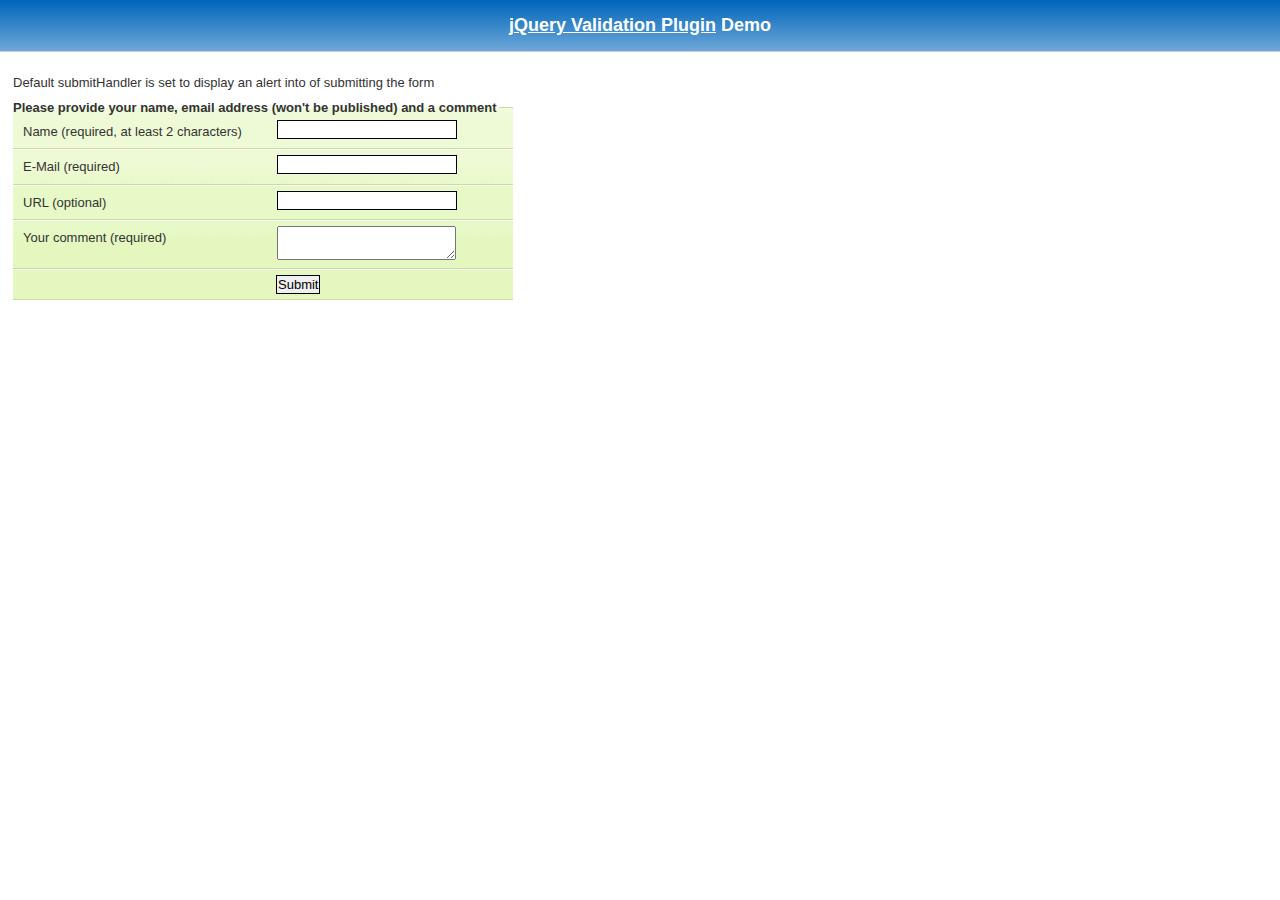
<file: jquery-validation-1.19.1/demo/requirejs/index.html>
<!DOCTYPE html>
<html lang="en">
	<head>
		<meta charset="utf-8">
		<title>jQuery validation plug-in - requirejs demo</title>

		<link rel="stylesheet" href="../css/screen.css">

		<style type="text/css">
			#commentForm { width: 500px; }
			#commentForm label { width: 250px; }
			#commentForm label.error, #commentForm input.submit { margin-left: 253px; }
		</style>
</head>
<body>

	<h1 id="banner"><a href="https://jqueryvalidation.org/">jQuery Validation Plugin</a> Demo</h1>
	<div id="main">

		<p>Default submitHandler is set to display an alert into of submitting the form</p>
		<form class="cmxform" id="commentForm" method="get" action="">
			<fieldset>
				<legend>Please provide your name, email address (won't be published) and a comment</legend>
				<p>
					<label for="cname">Name (required, at least 2 characters)</label>
					<input id="cname" name="name" minlength="2" type="text" required>
				</p>
				<p>
					<label for="cemail">E-Mail (required)</label>
					<input id="cemail" type="email" name="email" required>
				</p>
				<p>
					<label for="curl">URL (optional)</label>
					<input id="curl" type="url" name="url">
				</p>
				<p>
					<label for="ccomment">Your comment (required)</label>
					<textarea id="ccomment" name="comment" required></textarea>
				</p>
				<p>
					<input class="submit" type="submit" value="Submit">
				</p>
			</fieldset>
		</form>

		<script>
		var require = {
			paths: {
				"jquery": "../../lib/jquery-3.1.1"
			}
		};
		</script>
		<script src="../../lib/require.js" data-main="app.js"></script>
	</div>
</body>
</html>
</file>
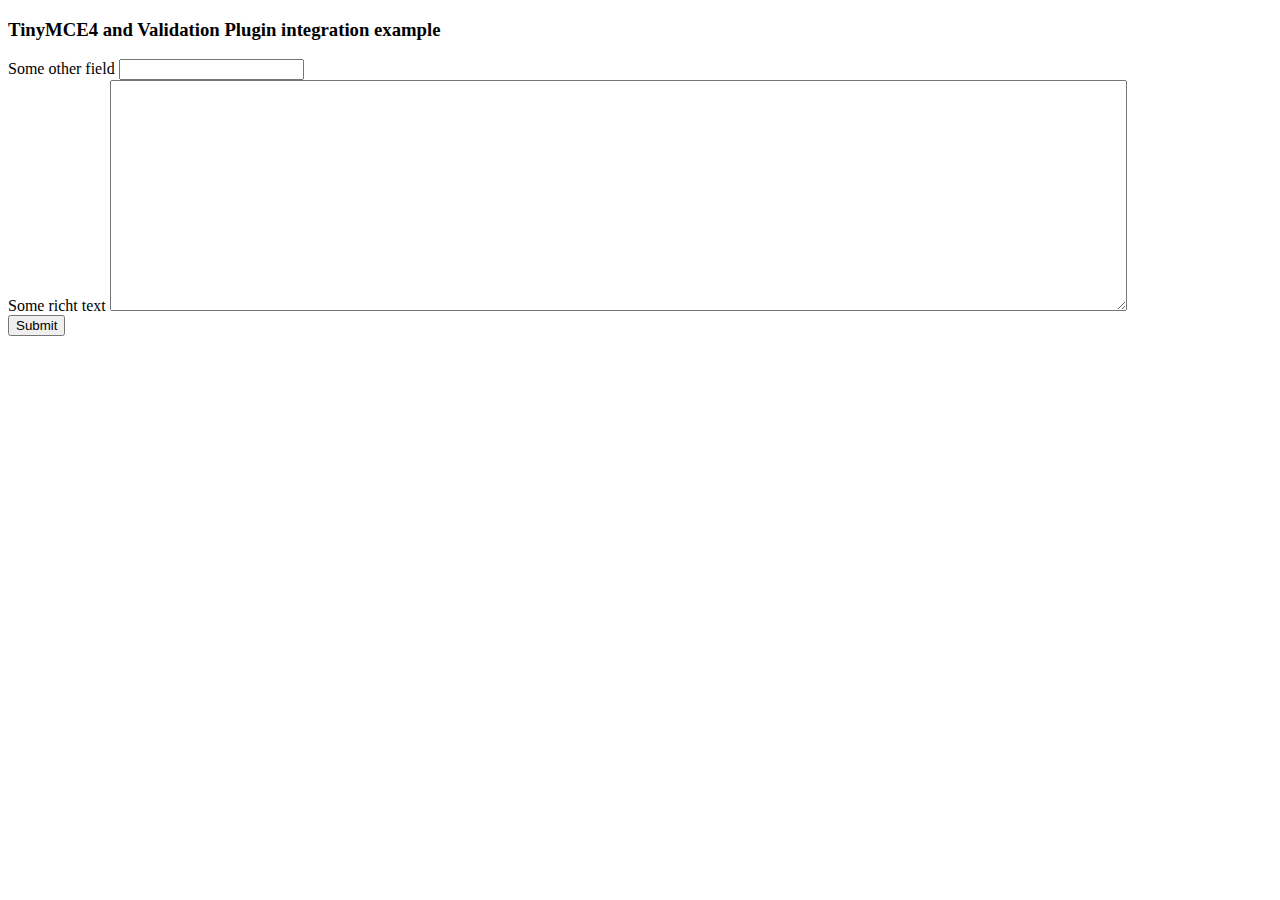
<file: jquery-validation-1.19.1/demo/tinymce4/index.html>
<!doctype html>
<html lang="en">
<head>
	<meta charset="utf-8">
	<title>jQuery Validation plugin: integration with TinyMCE</title>
	<script src="../../lib/jquery.js"></script>
	<script src="../../dist/jquery.validate.js"></script>
	<script src="//tinymce.cachefly.net/4.1/tinymce.min.js"></script>
	<script>
	tinymce.init({
		mode: "textareas",

		setup: function(editor) {
			editor.on('change', function(e) {
				tinymce.triggerSave();
				$("#" + editor.id).valid();
			});
		}

	});
	$(function() {
		var validator = $("#myform").submit(function() {
			// update underlying textarea before submit validation
			tinyMCE.triggerSave();
		}).validate({
			ignore: "",
			rules: {
				title: "required",
				content: "required"
			},
			errorPlacement: function(label, element) {
				// position error label after generated textarea
				if (element.is("textarea")) {
					label.insertAfter(element.next());
				} else {
					label.insertAfter(element)
				}
			}
		});
		validator.focusInvalid = function() {
			// put focus on tinymce on submit validation
			if (this.settings.focusInvalid) {
				try {
					var toFocus = $(this.findLastActive() || this.errorList.length && this.errorList[0].element || []);
					if (toFocus.is("textarea")) {
						tinyMCE.get(toFocus.attr("id")).focus();
					} else {
						toFocus.filter(":visible").focus();
					}
				} catch (e) {
					// ignore IE throwing errors when focusing hidden elements
				}
			}
		}
	})
	</script>
	<!-- /TinyMCE -->
</head>
<body>
<form id="myform" action="">
	<h3>TinyMCE4 and Validation Plugin integration example</h3>
	<label>Some other field</label>
	<input name="title">
	<br>
	<label>Some richt text</label>
	<textarea id="content" name="content" rows="15" cols="80" style="width: 80%"></textarea>
	<br>
	<input type="submit" name="save" value="Submit">
</form>
</body>
</html>
</file>
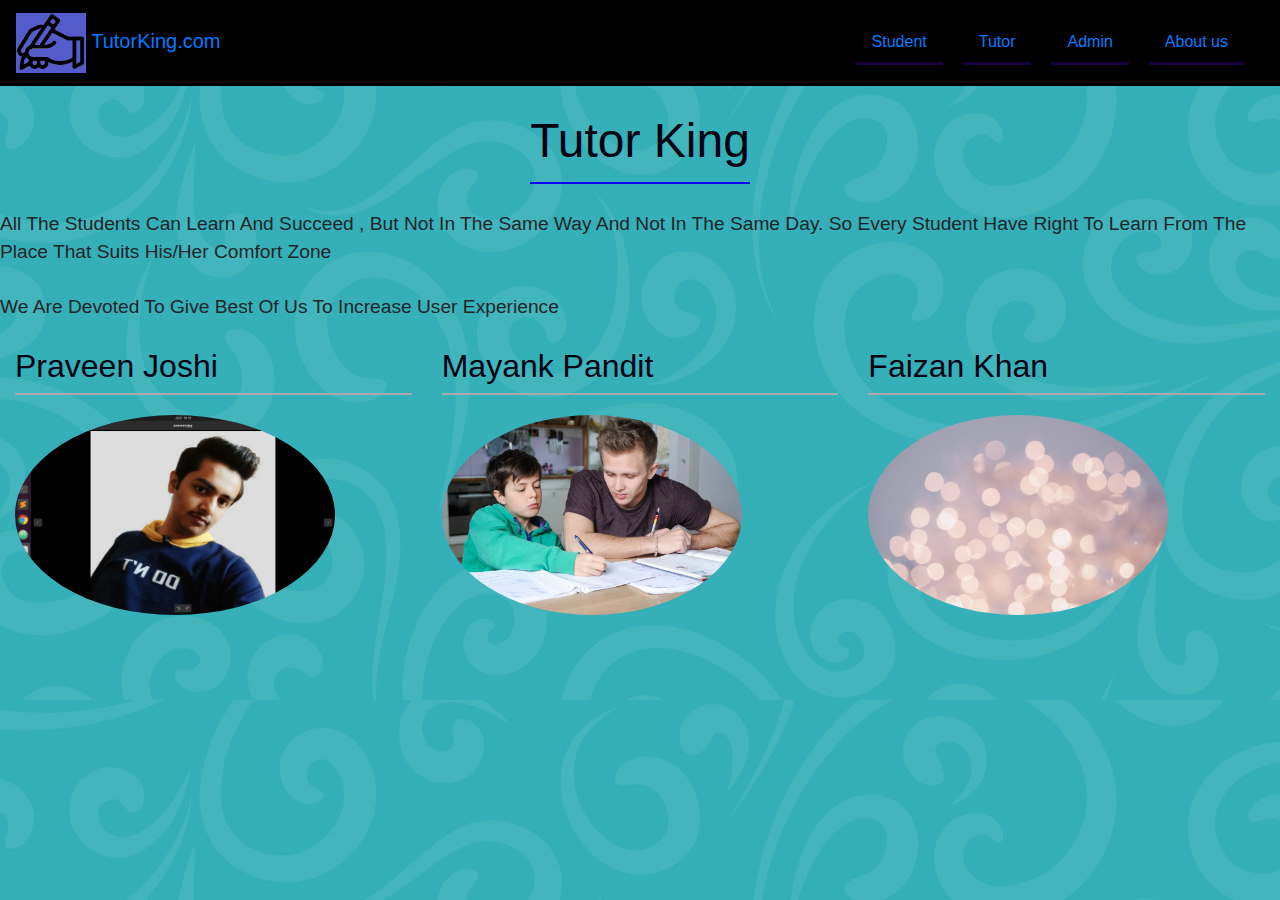
<file: aboutus.html>
<html>
<head>
<title>About-TutorKing</title>
<link rel="stylesheet" type="text/css" href="css/bootstrap.css">
<link rel="stylesheet" type="text/css" href="css/mystyle.css">

<style>
body{
  background-image: url("images/ab.jpg");
  background-attachment: fixed;
  padding: 0px 15px;
}
</style>
<body>
</head>
<body>


<div class="row">
  <nav class="navbar con" navbar-toggleble >
    <a class="navbar-brand" href="#">
      <img src="images/log.png" height=60px width=70px alt="not found">
      TutorKing.com
    </a>
  <ul class="nav justify-content-end">
    <li class="nav-item dis">
      <a class="nav-link lin" href="login_page.php">Student</a>
    </li>
    <li class="nav-item dis ">
      <a class="nav-link lin" href="tutor_login.php">Tutor</a>
    </li>
    <li class="nav-item dis">
      <a class="nav-link lin" href="al.php">Admin</a>
    </li>
    <li class="nav-item dis">
      <a class="nav-link lin" href="aboutus.html">About us</a>
    </li>
  </ul>
  </nav>
</div>

<div class="row">
  <h1>Tutor King</h1>


  <p class="ab-con">All the students can learn and succeed , but not in
    the same way and not in the same day. So every student
    have right to learn from the place that suits his/her comfort zone</p>

  <p class="ab-con">We are devoted to give best of us to increase user experience <p>

</div>
    <div class="row author">

        <div class="col">
        <h2>Praveen Joshi</h2>
        <img src="images/pj.png" alt="image not available">
        </div>
        <div class="col">
        <h2>Mayank Pandit</h2>
        <img src="images/p1.jpg" alt="image not available">
        </div>
        <div class="col">
          <h2>Faizan Khan</h2>
          <img src="images/pro.jpeg" alt="image not available">
        </div>


    </div>
</body>

</html>
</file>
<file: new/css/tooplate-style.css>
/*

Template 2106 Soft Landing

http://www.tooplate.com/view/2106-soft-landing
	
*/
 
  @import url('https://fonts.googleapis.com/css?family=Open+Sans:300,300i,400');

  body {
    font-family: 'Open Sans', sans-serif;
    overflow-x: hidden;
    background: #f9f9f9;
  }



  /*---------------------------------------
     TYPOGRAPHY              
  -----------------------------------------*/

  h1,h2,h3,h4,h5,h6 {
    font-weight: 300;
    line-height: normal;
  }

  h1 {
    font-size: 3em;
  }

  h2 {
    color: #353535;
    font-size: 2em;
  }

  p {
    color: #757575;
    font-size: 14px;
    font-weight: normal;
    line-height: 24px;
  }



  /*---------------------------------------
     GENERAL               
  -----------------------------------------*/

  html{
    -webkit-font-smoothing: antialiased;
  }

  a {
    color: #202020;
    text-decoration: none !important;
  }

  a,
  input, button,
  .form-control {
    -webkit-transition: 0.5s;
    transition: 0.5s;
  }

  a:hover, a:active, a:focus {
    color: #29ca8e;
    outline: none;
  }

  ::-webkit-scrollbar{
    width: 8px;
    height: 8px;
  }

  ::-webkit-scrollbar-thumb {
    cursor: pointer;
    background: #202020;
  }

  .section-title {
    padding-bottom: 40px;
  }

  section {
    position: relative;
    padding: 100px 0;
  }

  #contact,
  footer {
    background: #ffffff;
    text-align: center;
  }

  .overlay {
    background: #536976;  /* fallback for old browsers */
    background: -webkit-linear-gradient(to right, #292E49, #536976);  /* Chrome 10-25, Safari 5.1-6 */
    background: linear-gradient(to right, #292E49, #536976); /* W3C, IE 10+/ Edge, Firefox 16+, Chrome 26+, Opera 12+, Safari 7+ */
    opacity: 0.9;
    position: absolute;
    top: 0;
    right: 0;
    bottom: 0;
    left: 0;
    width: 100%;
    height: 100%;
  }

  .online-form {
    position: relative;
  }

  .online-form .form-control {
    border-color: #f0f0f0;
    display: inline-block;
    vertical-align: top;
    border-radius: 50px;
    box-shadow: none;
    height: 50px;
    margin-right: 0.5em;
    padding-left: 15px;
  }

  .online-form input[type="email"] {
    width: 60%;
  }

  .online-form button {
    background: #29ca8e;
    border: 0;
    color: #ffffff;
    position: absolute;
    right: 6em;
    width: 25%;
  }

  .online-form button:hover {
    background: #202020;
    color: #ffffff;
  }



  /*---------------------------------------
     BUTTONS               
  -----------------------------------------*/

  .section-btn {
    background: #29ca8e;
    border: 0;
    border-radius: 50px;
    color: #ffffff;
    font-size: 16px;
    font-weight: normal;
    padding: 12px 30px;
    transition: 0.5s 0.2s;
  }

  .section-btn:hover,
  .section-btn:focus {
    background: #202020;
    color: #ffffff;
  }



  /*---------------------------------------
       PRE LOADER              
  -----------------------------------------*/

  .preloader {
    position: fixed;
    top: 0;
    left: 0;
    width: 100%;
    height: 100%;
    z-index: 99999;
    display: flex;
    flex-flow: row nowrap;
    justify-content: center;
    align-items: center;
    background: none repeat scroll 0 0 #ffffff;
  }

  .spinner {
    border: 1px solid transparent;
    border-radius: 3px;
    position: relative;
  }

  .spinner:before {
    content: '';
    box-sizing: border-box;
    position: absolute;
    top: 50%;
    left: 50%;
    width: 45px;
    height: 45px;
    margin-top: -10px;
    margin-left: -10px;
    border-radius: 50%;
    border: 1px solid #575757;
    border-top-color: #ffffff;
    animation: spinner .9s linear infinite;
  }

  @-webkit-@keyframes spinner {
    to {transform: rotate(360deg);}
  }

  @keyframes spinner {
    to {transform: rotate(360deg);}
  }



  /*---------------------------------------
      MENU              
  -----------------------------------------*/

  .custom-navbar {
    border: none;
    margin-bottom: 0;
    padding: 25px 0;
  }

  .custom-navbar .navbar-brand {
    color: #ffffff;
    font-size: 25px;
    font-weight: 500;
    letter-spacing: -1px;
  }

  .top-nav-collapse {
    background: #ffffff;
  }

  .custom-navbar .navbar-nav {
    margin-left: 6em;
  }

  .custom-navbar .nav li a {
    font-size: 16px;
    font-weight: normal;
    color: #f0f0f0;
    padding-right: 22px;
    padding-left: 22px;
  }

  .custom-navbar .nav li a:hover {
    background: transparent;
    color: #29ca8e;
  }

  .custom-navbar .navbar-nav > li > a:hover,
  .custom-navbar .navbar-nav > li > a:focus {
    background-color: transparent;
  }

  .custom-navbar .nav li.active > a {
    background-color: transparent;
    color: #29ca8e;
  }

  .custom-navbar .navbar-toggle {
    border: none;
    padding-top: 10px;
  }

  .custom-navbar .navbar-toggle {
    background-color: transparent;
  }

  .custom-navbar .navbar-toggle .icon-bar {
    background: #29ca8e;
    border-color: transparent;
  }

  @media(min-width:768px) {
    .custom-navbar {
      border-bottom: 0;
      background: 0 0; 
    }

    .custom-navbar.top-nav-collapse {
      background: #ffffff;
      -webkit-box-shadow: 0 1px 30px rgba(0, 0, 0, 0.1);
      -moz-box-shadow: 0 1px 30px rgba(0, 0, 0, 0.1);
      box-shadow: 0 1px 30px rgba(0, 0, 0, 0.1);
      padding: 10px 0;
    }

    .top-nav-collapse .navbar-brand {
      color: #252525;
    }

    .top-nav-collapse .nav li a {
      color: #575757;
    }

    .top-nav-collapse .nav .section-btn a {
      color: #ffffff;
    }
  }



  /*---------------------------------------
      HOME          
  -----------------------------------------*/

  #home {
    background: url('../images/bag.jpg') no-repeat center center;
    background-size: cover;
    vertical-align: middle;
    display: -webkit-box;
    display: -webkit-flex;
    display: -ms-flexbox;
    display: flex;
    -webkit-box-align: center;
    -webkit-align-items: center;
    -ms-flex-align: center;
    align-items: center;
    min-height: 100vh;
    position: relative;
    padding-top: 12em;
    text-align: center;
  }

  #home h1 {
    color: #ffffff;
    margin-top: 10px;
    margin-bottom: 40px;
  }

  .home-info {
    margin-top: 7em;
  }

  .home-info h3 {
    color: #f0f0f0;
    font-size: 11px;
    font-weight: bold;
    letter-spacing: 4px;
    text-transform: uppercase;
    margin: 10px 0;
  }
  


  /*---------------------------------------
      FEATURE              
  -----------------------------------------*/

  #feature {
    background: #ffffff;
  }

  #feature .nav-tabs {
    border-bottom: 0;
  }

  #feature .nav>li>a {
    padding: 8px 0;
  }

  #feature .nav-tabs>li>a {
    color: #999999;
    font-size: 18px;
    border: 0;
    border-bottom: 3px solid transparent;
    border-radius: 0;
    margin-right: 35px;
  }

  #feature .nav-tabs>li.active>a, 
  #feature .nav-tabs>li.active>a:focus, 
  #feature .nav-tabs>li.active>a:hover {
    background: transparent;
    color: #202020;
    border-bottom: 3px solid #29ca8e;
  }

  #feature .nav>li>a:focus, 
  #feature .nav>li>a:hover {
    background: transparent;
    border-bottom: 3px solid #29ca8e;
    color: #202020;
  }

  #feature .tab-content {
    margin-top: 50px;
  }

  .tab-pane-item {
    margin: 20px 0;
  }

  .tab-pane-item h2 {
    margin: 0 0 5px 0;
  }

  .feature-image {
    position: absolute;
    bottom: -27em;
  }



  /*---------------------------------------
      ABOUT              
  -----------------------------------------*/

  #about .col-md-4 {
    margin: 0;
    padding: 0;
  }

  .team-thumb {
    background: #ffffff;
    position: relative;
    overflow: hidden;
  }

  .team-thumb-up:after {
    display: block;
    margin: 0 auto;
    position: absolute;
    top: -15px;
    right: 0;
    left: 0;
    content: "";
    width: 0;
    height: 0;
    border-right: 15px solid transparent;
    border-left: 15px solid transparent;
    border-bottom: 15px solid #ffffff;
  }

  .team-thumb-down:after {
    display: block;
    margin: 0 auto;
    position: absolute;
    bottom: -15px;
    right: 0;
    left: 0;
    content: "";
    width: 0;
    height: 0;
    border-right: 15px solid transparent;
    border-left: 15px solid transparent;
    border-top: 15px solid #ffffff;
  }

  .team-info {
    position: relative;
    padding: 40px;
  }

  .team-info h2 {margin: 0;}

  .team-info small {
    display: block;
    font-size: 18px;
    margin: 5px 0 10px 0;
  }

  .team-thumb img {
    width: 100%;
  }



  /*---------------------------------------
      TESTIMONIAL           
  -----------------------------------------*/

  #testimonial {
    background: #ffffff;
  }

  #testimonial .col-md-6 {
    margin: 0;
    padding: 0;
  }

  #testimonial .section-title {
    padding-bottom: 0;
  }

  #testimonial h1 {
    color: #ffffff;
  }

  .testimonial-image {
    background: url('../images/testimonial-image.jpg') no-repeat center center;
    background-size: cover;
    width: 100%;
    height: 65vh;
  }

  .testimonial-info {
    background: #202020;
    padding: 60px;
    height: 65vh;
  }

  .testimonial-info h3 {
    color: #d9d9d9;
    font-style: italic;
    margin-top: 5px;
  }

  .testimonial-info .item {
    display: block;
    width: 100%;
  }

  .testimonial-item {
    margin: 20px 0;
  }

  .owl-carousel .owl-item img,
  .testimonial-item img,
  .testimonial-item h4 {
    color: #d9d9d9;
    display: inline-block;
    vertical-align: top;
  }

  .owl-carousel .owl-item img,
  .testimonial-item img {
    border: 3px solid #ffffff;
    border-radius: 100px;
    width: 60px;
    height: 60px;
    margin-right: 10px;
  }



  /*---------------------------------------
      PRICING             
  -----------------------------------------*/

  #about .section-title,
  #pricing .section-title {
    text-align: center;
  }

  #pricing .col-md-4 {
    margin: 0;
    padding: 0;
  }

  #pricing .col-md-4:last-child .pricing-thumb {
    border-right: 0;
  }

  .pricing-thumb {
    background: #ffffff;
    border-right: 2px solid #f0f0f0;
    padding: 20px 40px;
  }

  .pricing-title {
    padding-bottom: 5px;
  }

  .pricing-info {
    border-top: 2px solid #f0f0f0;
    border-bottom: 2px solid #f0f0f0;
  }

  .pricing-info,
  .pricing-bottom {
    padding: 20px 0;
  }

  .pricing-info p {
    font-size: 16px;
  }

  .pricing-bottom {
    position: relative;
  }

  .pricing-bottom span {
    font-size: 20px;
  }

  .pricing-btn {
    position: absolute;
    top: 15px;
    right: 0;
    display: inline-block;
  }



  /*---------------------------------------
      CONTACT             
  -----------------------------------------*/

  #contact-form .col-md-12,
  #contact-form .col-md-4 {
    padding-left: 0;
  }

  #contact-form .form-control {
    background: transparent;
    border: 0;
    border-bottom: 3px solid #f0f0f0;
    border-radius: 0;
    box-shadow: none;
    margin: 10px 0;
  }

  #contact-form .form-control:focus {
    border-bottom-color: #202020;
  }

  #contact-form input {
    height: 50px;
  }

  #contact-form input[type='submit'] {
    background: #202020;
    border-radius: 50px;
    border: 0;
    color: #ffffff;
  }

  #contact-form input[type='submit']:hover {
    background: #29ca8e;
    color: #ffffff;
  }
  


  /*---------------------------------------
     FOOTER              
  -----------------------------------------*/

  footer {
    padding-bottom: 80px;
  }

  .copyright-text p {
    margin: 5px;
  }



  /*---------------------------------------
     SOCIAL ICON              
  -----------------------------------------*/

  .social-icon {
    position: relative;
    padding: 0;
    margin: 0;
  }

  .social-icon li {
    display: inline-block;
    list-style: none;
  }

  .social-icon li a {
    border-radius: 50px;
    color: #202020;
    font-size: 15px;
    width: 35px;
    height: 35px;
    line-height: 35px;
    text-decoration: none;
    text-align: center;
    position: relative;
    margin: 5px 5px 5px 0;
  }

  .social-icon li a:hover {
    background: #536976;
    color: #ffffff;
  }



  /*---------------------------------------
     RESPONSIVE STYLES              
  -----------------------------------------*/

  @media only screen and (max-width: 1200px) {

    .custom-navbar .navbar-nav {
      margin-left: 3em;
    }

    .home-info {
      margin-top: 0;
    }
  }


  @media only screen and (max-width: 992px) {

    section {
      padding: 60px 0;
    }

    .custom-navbar .navbar-nav {
      margin-left: 0;
    }

    .custom-navbar .nav li a {
      font-size: 14px;
      padding-right: 15px;
      padding-left: 15px;
    }

    #feature .nav-tabs>li>a {
      font-size: 16px;
      margin-right: 20px;
    }

    .feature-image {
      bottom: -24em;
    }

    .pricing-thumb {
      margin-bottom: 30px;
    }

    footer {
      padding-bottom: 40px;
    }
  }


  @media screen and (max-width: 767px) {

    .section-title {
      padding-bottom: 20px;
    }

    .custom-navbar {
      background: #ffffff;
      -webkit-box-shadow: 0 1px 30px rgba(0, 0, 0, 0.1);
      -moz-box-shadow: 0 1px 30px rgba(0, 0, 0, 0.1);
      box-shadow: 0 1px 30px rgba(0, 0, 0, 0.1);
      padding: 10px 0;
      text-align: center;
    }

    .custom-navbar .nav li a {
      line-height: normal;
      padding: 5px;
    }

    .custom-navbar .navbar-brand,
    .top-nav-collapse .navbar-brand {
      color: #202020;
      font-weight: normal;
    }

    .custom-navbar .nav li a,
    .top-nav-collapse .nav li a {
      color: #656565;
    }

    .feature-image {
      position: relative;
      bottom: 0;
    }

    #about .col-md-4:nth-child(3n) .team-thumb {
      display: flex;
      -webkit-box-orient: vertical;
      flex-direction: column-reverse;
      -webkit-flex-direction: column-reverse;
      -ms-flex-direction: column-reverse;
    }

    .team-thumb-down:after {
      top: -15px;
      bottom: inherit;
      border-top: inherit;
      border-bottom: 15px solid #ffffff;
    }

    .testimonial-image,
    .testimonial-info {
      height: 85vh;
    }

    .testimonial-info {
      padding: 30px;
    }
  }


  @media screen and (max-width: 480px) {

    .online-form input[type="email"],
    .online-form .form-control {
      width: 85%;
    }

    .online-form .form-control {
      display: block;
      margin: 20px auto;
    }

    .online-form button {
      position: relative;
      right: 0;
    }

    .testimonial-image,
    .testimonial-info {
      height: 65vh;
    }
  }
</file>
<file: jquery-validation-1.19.1/demo/marketo/stylesheet.css>
:-moz-any-link :focus {
	outline: none;
}

:focus {
	-moz-outline-style: none;
	outline: none;
}

body {
	font-size: 80%;
	margin: 0;
	padding: 0;
	font-family: tahoma, geneva, sans-serif;
	background-color: #000000;
}

a {
	color: #0653AB;
	outline: 0px;
	text-decoration: none;
}

a:hover {
	outline: 0px;
	text-decoration: underline;
}

img {
	border: 0px;
}

/* s1.0 - Page Containers */
#letterbox {
	margin: 10px auto;
	width: 883px;
	background-color: #364158;
	border: 8px solid #D4D4D4;
	padding: 1px 1px 10px 1px;
}

#header-background {
	background: url(images/back_nav_blue.gif) repeat-x;
	margin: 0px auto;
	padding: 0px;
	height: 73px;
	width: 883px;
	border-top: 4px solid #CCEAFE;
	border-bottom: 4px solid #D4D4D4;
}

#page-container {
	width: 866px;
	margin: 0px auto;
	margin-top: 33px; /* pad from top menu to actions buts*/
	margin-bottom: -11px;
	padding-top: 8px;
	padding-bottom: 8px;
	background-color: #D4D4D4; /* light grey*/
	border-right: 1px solid #464646;
}

#page-content-inner {
	width: 849px;
	margin: 0px auto;
	border-top: 1px solid #9F9FA0;
	border-left: 1px solid #A2A09A;
	background-color: #F4F1E9;
	position: relative;
}

#page-content-inner #col-left {
	width: 210px;
	float: left;
	background-color: #F4F1E9;
}

#page-content-inner #col-main {
	width: 639px;
	background-color: #ffffff;
	position: absolute;
	right: 0px;
	top: 0px;
}

#footer-container {
	width: 866px;
	position: relative;
	left: 8px;
	padding: 2px 0px 10px 0px;
	background-color: #D4D4D4; /* light grey*/
}

/* s2.0 - Global navigation bar */
.nav-global-container {
	width: 880px;
	margin: 0px auto;
	position: relative;
}

* html .nav-global-container { /* ie6 fix*/
	margin-bottom: -6px;
}

.login {
	position: absolute;
	right: 20px;
	text-align: center;
}

.login a,.login a span {
	display: block;
	height: 18px;
	font-size: 11px;
	background: url(images/login-sprite.gif) right -5px no-repeat;
	text-decoration: none;
	font-weight: bold;
	padding: 5px 10px 5px 10px;
	position: relative;
}

.login a:hover {
	color: #000000;
	text-decoration: underline;
}

div.login a span {
	background-position: left -105px;
	width: 4px;
	position: absolute;
	top: 0px;
	left: 0px;
	padding: 5px 0px 5px 0px;;
}

div.login a:hover span {

}

.logo {
	float: left;
	margin: 0px 0px -5px 0px; /* neg marging for ie6 */
}

.logo img {
	border: 0px;
	margin-left: -1px;
}

.nav-global {
	float: left;
	width: 645px;
	margin: 40px 0px 0px 40px;
	background-color: transparent;
}

.nav-global ul {
	margin: 0px;
	padding: 0px;
	list-style: none;
}

.nav-global li {
	float: left;
	white-space: nowrap;
}

div.nav-global li a,div.nav-global li a span {
	background-image: url(images/tab-sprite.gif);
	background-position: right 100px;
	background-repeat: no-repeat;
	height: 32px;
	color: #666666;
	text-decoration: none;
	font: bold 16px 'trebuchet ms';
	margin-right: 15px;
	display: block;
	position: relative;
	padding: 7px 15px 0px 15px;
}

div.nav-global li a:hover {
	background-position: right 0px;
	color: #333333;
}

div.nav-global li a:hover span {
	background-position: left -100px;
	display: block !important;
}

div.nav-global li a span {
	background-position: left 150px;
	width: 4px;
	position: absolute;
	left: 0px;
	top: 0px;
	padding: 7px 0px 0px 0px;
}

body.safari div.nav-global li a span {
	display: none;
}

div.nav-global li a.on,div.nav-global li a.on:hover {
	background-position: right -55px;
	color: #FFFFFF;
}

div.nav-global li a.on span,div.nav-global li a.on:hover span {
	background-position: left -155px;
	display: block !important;
}

div.action-container {
	position: relative;
	top: -45px;
	cursor: pointer;
}

div.action-icon-container {
	position: absolute;
	top: -17px;
	left: -17px;
	z-index: 10;
	width: 100px;
	height: 100px;
	overflow: hidden;
}

div.action-icon {
	border: 0px;
	position: absolute;
	top: -0px;
	left: 0px;
}

div.action-button-container {
	height: 106px;
	width: 180px;
	overflow: hidden;
	position: absolute;
	top: 0px;
	left: 0px;
	z-index: 5;
}

img.action-icon {
	border: 0px;
	position: absolute;
	top: 0px;
	left: 0px;
	z-index: 0
}

div.action-text {
	z-index: 20;
	color: #FFFFFF;
	position: absolute;
	left: 40px;
	top: 12px;
	font: 14px tahoma, geneva;
	padding-top: 30px;
}

div.bigbuttons {
	top: -20px;
}

div.action-header {
	z-index: 21;
	position: absolute;
	left: 40px;
	top: 10px;
}

div.action-header b {
	font: bold 17px tahoma, geneva;
	display: block;
	margin-bottom: 10px;
	color: #0b2c89;
	position: absolute;
	top: 0px;
	left: 0px;
	width: 130px;
}

div.action-header b.shadow {
	top: 1px;
	left: 1px;
	color: #d5d5d5;
}

img.action-button {
	position: relative;
}

div.hover img.action-button {
	top: -131px;
}

div.on img.action-button {
	top: -261px;
}

/* s3.0 - top of content Action Buttons */
.action-buttons {
	width: 100%; /* ie6 requires */
}

.action-buttons ul {
	position: relative;
	padding: 0px;
}

.action-buttons li {
	position: relative; /* ie6 fix */
	float: left;
	list-style: none;
	text-align: center;
	line-height: 16px;
	margin: -61px 0px 0px 0px;
}

.action-home li {
	margin: -49px 0px 0px 0px;
}

.action-buttons  a {
	display: block;
	height: 110px;
	width: 175px;
	padding: 14px 0px 0px 25px;
	text-decoration: none;
	font-size: 12px;
	font-weight: bold;
	color: #ffffff;
}

.action-buttons li span {
	color: #053880;
	line-height: 47px;
	font-size: 17px;
}

div.action-bottom {
	margin: 15px 0px 10px 0px;
	float: left;
}

div.action-bottom a {
	height: 61px;
	width: 178px;
	border: 0px;
	background: url(images/action-bottom.gif) no-repeat 0px 0px;
	color: #0b2c89;
	float: left;
	position: relative;
	font: bold 17px tahoma, geneva;
	text-decoration: none;
	margin-right: 10px;
}

div.action-bottom a span {
	position: absolute;
	top: 15px;
	left: 40px;
}

div.action-bottom a span.shadow {
	top: 16px;
	left: 41px;
	color: #d4d4d4;
}

.line-grey {
	background: url(images/line-grey.gif) 0 0 repeat-x;
	height: 2px;
	margin: 8px 25px 20px 0;
}

/* s4.0 - Home Hero Area */
.hero-background {
	position: relative;
	width: 880px;
	background: url(images/back_home-hero.jpg) 10px 0px no-repeat;
	height: 211px;
	margin: -20px 0px 45px 0px;
}

.hero-text {
	float: right;
	width: 626px;
	margin-top: 26px;
}

.hero-text a { /* Sign Up Now Button */
	padding: 5px 32px 0px 0px;
	float: right;
}

.hero-text h1 {
	font-size: 2.3em;
	line-height: 1.2em;
	color: #333333;
	font-family: Trebuchet MS;
	margin: 12px 0px 10px 10px;
}

.hero-text h2 {
	margin: 0px;
	font-weight: normal;
	font-size: 1.35em;
	margin: 5px 0px 13px 10px
}

/* s4.1 - Home Left Header tab */
.col-left-header-tab {
	position: relative; /* ie6 fix */
	background: url(images/tab_green.gif) 0 0 no-repeat;
	height: 30px;
	width: 166px;
	text-align: center;
	color: #ffffff;
	font: 20px 'trebuchet ms';
	padding-top: 2px;
	margin-top: -41px;
	margin-left: 20px;
	line-height: 29px;
	margin-bottom: 8px;
	display: block;
}

.col-left-header-tab a {
	color: #FFFFFF;
}

.callout-green {
	background: url(images/back_green-fade.gif) 0 0 repeat-x;
	font-size: 1.2em;
	padding: 10px 15px 20px 13px;
	color: #303B52;
	line-height: 1.4em;
}

/* s4.2 - Home Left Quote */
.callout-tan {
	color: #666666;
}

.callout-tan h1 {
	background: #F4F1E9 url(images/back_tan-fade.gif) 0 0 repeat-y;
	font-size: 1.1em;
	text-align: center;
	margin: 0px;
	padding: 11px 5px 11px 2px;
	color: #333333;
}

.callout-tan p {
	margin: 0px;
	margin-top: 5px;
	line-height: 1.4em;
	padding: 5px 10px 7px 13px;
}

.callout-tan p img {
	float: left;
	margin: 5px 10px 5px 0px;
}

.callout-tan div {
	text-align: left;
	padding: 5px 10px 7px 0px;
	font-weight: bold;
}

/* s4.3 - purple home boxes */
.box-purple {
	background: #C6C8E3 url(images/back_home-icons.png) 0px 0px repeat-x;
	border-left: 1px solid #ffffff;
	color: #333333;
	width: 581px;
	padding: 10px 15px 20px 15px;
}

div.box-purple a {

}

.box-purple h1 {
	font-size: 1.5em;
	margin: 10px 0px -15px 0px;
}

.box-purple li {
	margin: 0px 0px 0px -23px;
	line-height: 1.6em;
	font-size: 1em;
}

.box-purple  div {
	padding: 0px 0px 0px 110px;
}

.icon-text01 {
	background-image: url(images/icon_search-engine-market.png);
	background-repeat: no-repeat;
}

* html .icon-text01 {
	width: 460px; /* must have a width or heigh tag for ie6*/
	background-image: none;
	filter: progid : DXImageTransform . Microsoft .
		AlphaImageLoader(src = "images/icon_search-engine-market.png",
		sizingMethod = "crop");
}

.icon-text02 {
	background: url(images/icon_landing-pages.png) 0 0 no-repeat;
}

* html .icon-text02 {
	width: 460px; /* must have a width or heigh tag for ie6*/
	background-image: none;
	filter: progid : DXImageTransform . Microsoft .
		AlphaImageLoader(src = "images/icon_landing-pages.png", sizingMethod =
		"crop");
}

.icon-text03 {
	background: url(images/icon_salesforce.png) 0 0 no-repeat;
}

* html .icon-text03 {
	width: 460px; /* must have a width or heigh tag for ie6*/
	background-image: none;
	filter: progid : DXImageTransform . Microsoft .
		AlphaImageLoader(src = "images/icon_salesforce.png", sizingMethod =
		"crop");
}

/* s4.4 - news home boxes */
.callout-news {
	color: #555555;
	float: left;
	width: 49%;
	margin: 10px 1px 0px 0px;
	padding-bottom: 20px;
	text-align: left;
}

.line-news-r {
	border-right: 1px solid #D4D4D4;
}

.callout-news h1 {
	background-color: #EEEEEE;
	font-size: 1.2em;
	margin: 0px;
	padding: 11px 5px 11px 15px;
	color: #333333;
}

.callout-news p {
	margin: 10px 0px 0px 10px;
	padding: 0px 10px 7px 20px;
	background: url(images/news.gif) no-repeat left 1px;
}

.callout-news p a {

}

.callout-news ul {
	list-style-type: none;
	padding: 0;
	margin: 10px 0 0 10px;
}

.callout-news li {
	background: url(images/icon_news.gif) no-repeat left 2px;
	padding: 0px 5px 5px 20px;
}

.callout-news li a {
	display: block;
	margin-bottom: 5px;
}

.callout-news div {
	text-align: right;
}

#scrollup {
	position: relative;
	overflow: hidden;
	height: 440px;
	width: 200px
}

.headline {
	position: absolute;
	top: 600px;
	left: 5px;
	height: 585px;
	width: 190px;
	font: normal 12px tahoma, geneva !important;
}

div.more {
	margin: 5px 0px 0px 0px;
	padding: 0px 10px 0px 0px;
	letter-spacing: inherit;
}

div.more a {
	background: transparent url(images/arrow_r-blue.gif) no-repeat right 2px
		;
	font-weight: bold;
	padding: 0px 20px 0px 0px;
	font-weight: bold;
	text-decoration: none;
}

div.more a:hover {
	text-decoration: underline;
}

/* sX.0 - Left Nav */
.nav-left-back {
	background: url(images/back_nav_side.gif) 0 0 repeat-x;
}

div.empty {
	background: #F1F0E5 url(images/back_green-fade.gif) 0 0 repeat-x;
}

div.empty div.callout-green {

}

.nav-left {
	padding-top: 12px;
	/*background: url(images/logo_marketo_square.gif) 0 0 no-repeat;*/
	width: 210px;
}

.nav-left ul {
	margin: 0px;
	padding: 0px;
	list-style: none;
}

.nav-left li a {
	display: block;
	height: 24px;
	text-decoration: none;
	font-size: 12px;
	font-weight: bold;
	color: #ffffff;
	border-top: 1px solid #B3D38D;
	border-bottom: 1px solid #7CA84E;
	border-left: 1px solid #97B973;
	padding: 6px 0px 0px 20px;
}

.nav-left a:hover,.nav-left a.active:hover,#nav-left-sub a:hover {
	color: #4C6F28;
	background-color: #F4F1E9;
}

.nav-left a.open {
	background-image: url(images/arrow_d-green.gif);
	background-repeat: no-repeat;
	background-position: 6px 11px;
}

.nav-left-header-tab {
	position: relative; /* ie6 fix */
	background: url(images/tab_green.gif) 0 0 no-repeat;
	height: 32px;
	width: 166px;
	text-align: center;
	color: #ffffff;
	margin: -41px 0px 0px 22px;
	line-height: 22px;
	margin-bottom: 8px;
	display: block;
}

div.empty div.nav-left-header-tab {
	background: url(images/tab_green2.gif) 0 0 no-repeat;
}

.nav-left a.active {
	/* background: url(images/arrow_d-green.gif) 5px 10px no-repeat; */
	display: block;
	height: 24px;
	text-decoration: none;
	font-size: 12px;
	font-weight: bold;
	background-color: #F4F1E9;
	color: #4C6F28;
	border-top: 1px solid #D1E5BB;
	border-bottom: 1px solid #B0CB95;
	border-left: 1px solid #DADADA;
	padding: 6px 0px 0px 20px;
}

#nav-left-sub a {
	display: block;
	height: 24px;
	text-decoration: none;
	font-size: 12px;
	font-weight: bold;
	background-color: #D6E8C4;
	color: #4C6F28;
	border-top: 1px solid #D6E8C4;
	border-bottom: 1px solid #B0CB95;
	border-left: 1px solid #97B973;
	border-right: 1px solid #8DBE5A;
	padding: 6px 0px 0px 30px;
}

* html #nav-left-sub { /* ie6 fix */
	margin-top: -1px;
}

*+html #nav-left-sub { /* ie7 fix */
	margin-top: -1px;
}

#nav-left-sub a.active-page {
	display: block;
	height: 24px;
	text-decoration: none;
	font-size: 12px;
	font-weight: bold;
	background-color: #ffffff;
	color: #666666;
	border-top: 0px solid #7CA84E;
	border-bottom: 1px solid #B0CB95;
	border-left: 1px solid #97B973;
	border-right: 0px solid #8DBE5A;
	padding: 6px 0px 0px 30px;
	cursor: default; /* turns off hand icon for link */
}

/* sX.0 -  Main Content */
.main-content {
	color: #666666;
	position: absolute;
	right: 20px;
	padding-top: 20px;
	width: 585px;
	padding-bottom: 20px;
}

div.main-content div.main-content {

}

.main-content h1 {
	color: #5890D1;
	font-size: 1.9em;
	font-family: Trebuchet MS;
	border-bottom: 1px solid #cccccc;
	margin: 0px 10px 0px 0px;
}

.main-content h2 {
	color: #666666;
	font-size: 1.3em;
	font-weight: normal;
	margin: 10px 10px 5px 0px;
}

.main-content p {
	margin: 10px 10px 10px 0px;
	line-height: 1.55em;
}

/* sX.1 -  Main Content Sub Styles */
.sub-grey {
	border-top: 1px solid #D4D4D4;
	border-bottom: 1px solid #D4D4D4;
	background-color: #F4F4F4;
	margin: 10px 10px 0px 0px;
	padding: 0px 10px 20px 15px;
}

.sub-white {
	margin: 10px 10px 0px 0px;
	padding: 0px 10px 20px 15px;
}

img.screen-grab-r {
	margin-right: -8px;
	text-align: right;
	padding: 0px 0px 0px 10px;
}

div.main-content a.screenshot {
	float: right;
	padding: 10px 10px 0px 0px
}

.content-foot {
	border-top: 1px solid #D4D4D4;
	font-size: .9em;
	line-height: 1.45em;
	margin: 10px 20px 0px 0px;
	padding: 10px 10px 30px 0px;
}

div.main-content ul {
	position: relative;
	left: -25px;
}

div.main-content li {
	margin-bottom: 5px;
	list-style-type: disc
}

div.main-content li a {
	color: #6A6CB0;
}

/* sX.0 - Footer */
div.footer {
	color: #666666;
	font-size: .85em;
	font-weight: normal;
	height: 18px;
	margin: 0px auto;
	font-family: Tahoma, Geneva, sans-serif;
	margin-top: 10px;
}

.footer ul {
	list-style-type: none;
}

.footer li {
	float: left;
	border-right: 1px solid #666666;
	padding: 0px 7px 0px 7px;
	margin-top: 3px;
}

.footer a {
	color: #666666;
	text-decoration: none;
}

.footer a:hover {
	color: #0653AB;
	text-decoration: none;
}

.footer li.line-off {
	border-right: 0px solid #ffffff;
}

div.footer strong {
	font-weight: normal;
}

/* sX.0 - General Colors */
.line-grey,.line-grey-tier {
	border-top: 1px solid #A3A3A2;
}

.line-grey-tier {
	padding-bottom: 25px;
}

.bottom {
	height: 10px;
}

div.p10bottom {
	padding-bottom: 10px;
}

.clear {
	clear: both;
}

table.grid {
	background: #EEEEEE;
}

table.grid th {
	background-color: #F4F4F4;
}

table.grid td {
	background-color: #FFFFFF;
}

div.buttonSubmit {
	position: relative;
}

div.buttonSubmit input,div.buttonSubmit span {
	height: 36px;
	position: relative;
	background-image: url(images/button-submit.gif);
	background-repeat: no-repeat;
	background-position: right 0px;
	float: left;
	color: #FFFFFF;
	font-weight: bold;
	padding: 0px 15px 2px 15px;
	margin: 20px 0px 20px 0px;
	border: 0px;
	cursor: pointer;
	z-index: 5;
}

div.buttonSubmit input {
	width: auto;
}

div.buttonSubmit span {
	width: 4px;
	position: absolute;
	left: 0px;
	top: 0px;
	background-position: left -36px;
	padding: 0px 0px 0px 0px;
	z-index: 10;
}

body.safari div.buttonSubmit span {
	display: none
}

div.buttonSubmitHover input {
	background-position: right -72px;
}

div.buttonSubmitHover span {
	background-position: left -108px;
}

a.demoLink {
	padding: 1px 10px 0px 17px;
	height: 24px;
	background: url(images/bullet_triangle_blue.gif) no-repeat 0px 4px;
	display: block;
	float: left;
}

div.callout-tan a {
	background: none;
	color: #0653AB;
	margin: auto;
	display: block;
}

div.callout-tan a:hover {
	background: none;
	color: #0653AB;
}

label.error {
	display: block;
	color: red;
	font-style: italic;
	font-weight: normal;
}

input.error {
	border: 2px solid red;
}

p.demoBlock {
	border-bottom: 1px solid #DDDDDD;
	padding-bottom: 10px;
}

div.left-nav-callout {
	height: 200px;
	width: 190px;
	top: 55px;
	left: 5px;
	position: relative;
	padding-left: 9px;
	padding-top: 13px;
}

div.left-nav-callout img.png {
	position: absolute;
	z-index: 0;
	top: 0px;
	left: 0px;
}

div.left-nav-callout h6 {
	font: bold 14px tahoma, geneva;
	color: #333333;
	height: 36px;
	padding-left: 5px;
	margin: 0px;
	position: relative;
	z-index: 10;
}

div.left-nav-callout a {
	background: url(images/monitor24.gif) no-repeat 0px center;
	padding: 5px 0px 5px 30px;
	display: block;
	font: bold 12px tahoma, geneva;
	color: #336699;
	margin-bottom: 5px;
	position: relative;
	z-index: 10;
	width: 140px;
}

form table td {
	padding: 5px;
}

form table input {
	width: 200px;
	padding: 3px;
	margin: 0px;
}

textarea {
	width: 400px
}

td.label {
	width: 150px;
}

tr.required td.label {
	font-weight: bold;
	background: url(/images/forms/backRequiredGray.gif) no-repeat right
		center;
}

div.subTableDiv {
	width: 500px;
}

div.subTableDiv td.label {
	width: 135px;
}

ul#homeBlog li div.description {
	display: none;
}

td.field input.error, td.field select.error, tr.errorRow td.field input,tr.errorRow td.field select {
	border: 2px solid red;
	background-color: #FFFFD5;
	margin: 0px;
	color: red;
}

tr td.field div.formError {
	display: none;
	color: #FF0000;
}

tr.errorRow td.field div.formError {
	display: block;
	font-weight: normal;
}

div.error {
	color: red;
}

div.error a {
	color: #336699;
	font-size: 12px;
	text-decoration: underline
}

div.tooltip {
	position: absolute;
	left: 30px;
	bottom: 0px;
	display: none; /* in case javascript is disabled */
	width: 170px;
	background-color: #F4F1E9;
	z-index: 100;
	padding: 10px;
	border: 1px solid #CCCCCC;
}

div.offerbox {
	width: 125px;
	float: left;
	position: relative;
}

div.offerbox h3 {
	font: bold 17px tahoma, geneva;
	color: #333333;
	height: 55px;
	margin: 0px auto;
	text-align: center;
}

div.offerbox h4 {
	height: 100px;
	font: normal 13px tahoma, geneva;
	margin: 0px;
}

div.offerbox h5 {
	font: bold 14px tahoma, geneva;
	margin: 0px;
	height: 55px;
}

div.offerbox h5 small {
	float: left;
	font-weight: normal;
	font-size: 10px;
}

div.offerbox div.learnmore {
	padding-left: 25px;
}

div#marketoEditions {
	background: url(images/buynowBack.gif) no-repeat;
	width: 584px;
	height: 376px;
	float: left;
	position: relative;
	margin-bottom: 10px;
}

div.offerHeader {
	background: #0D8BBD;
	position: absolute;
	top: 20px;
	width: 266px;
	height: 34px;
	border: 1px solid #e1e4e2;
}

div.offerHeader span {
	font: 20px 'trebuchet ms';
	color: #FFFFFF;
	position: absolute;
	left: 0px;
	top: 0px;
}

div.offerHeader span.shadow {
	font: 20px 'trebuchet ms';
	color: #333333;
	position: absolute;
}

div.offerbox div.buttonSubmit {
	margin: 5px 0px 0px 10px;
}

div.footerAddress {
	position: absolute;
	bottom: 30px;
	left: 20px;
	color: #666666;
	font-size: 11px;
	display: none;
}
</file>
<file: jquery-validation-1.19.1/demo/milk/milk.css>
/* GENERAL ELEMENTS */

* { margin: 0; padding: 0; }

body, input, select, textarea { font-family: verdana, arial, helvetica, sans-serif; font-size: 11px; }
body { color: #333;  background-color: #fff; text-align: center; }

a:link { color:#0060BF; text-decoration: underline; }
a:visited { color:#0060BF; text-decoration: underline; }
a:active { color:#0060BF; text-decoration: underline; }
a:hover { color:#000000; text-decoration: underline; }
	
h1, h2, h3, h4, h5, h6 { font-family: "Lucida Grande", "Lucida Sans Unicode", geneva, verdana, arial, helvetica, sans-serif; font-weight: bold; color: #666; }
h1 { font-size: 1.8em; margin: 0em 0em 0.6em 0em; color: #EC5800; }
h2 { font-size: 1.5em; margin: 1.2em 0em 0.4em 0em; }
h3 { font-size: 1.4em; margin: 1.2em 0em 0.4em 0em; color: #EC5800; }
h4 { font-size: 1.2em; margin: 1.2em 0em 0.4em 0em; }
h5 { font-size: 1.0em; margin: 1.2em 0em 0.4em 0em; }
h6 { font-size: 0.8em; margin: 1.2em 0em 0.4em 0em; }

img { border: 0px; }

p { font-size: 1.0em; line-height: 1.3em; margin: 1.2em 0em 1.2em 0em; }
li > p { margin-top: 0.2em; }
pre { font-family: monospace; font-size: 1.0em; }
strong, b { font-weight: bold; }

/* PAGE ELEMENTS */

/* Content */

#content { margin: 0em auto; width: 765px; padding: 10px 0 10px 0; text-align: left; /* Win IE5 */ }
.content { margin-left: 4.5em; margin-right: 4.5em; }
.content ol, .content ul, .content li { font-size: 1.0em; line-height: 1.3em; margin: 0.2em 0 0.1em 1.5em; }
.content ol.terms li { margin-bottom: 1em; }

/* Header */

#header { padding-bottom: 10em; }
#headerlogo { float: left; }
#headerlogo img { width: 188px; height: 83px;  }
#headernav { float: right; }

label { font-weight: bold; }
#reminders label { font-weight: normal; }

table.tabbedtable { padding-left: 3em; }
table.tabbedtable td { padding-bottom: 5px; }
table.tabbedtable label { text-align: right; padding-right: 9px; }
.hiddenlabel { visibility: hidden; }
.largelink { border: 1px solid #cacaca; padding: 10px; background-color: #E8EEF7; font-size: 1.2em; font-weight: bold; }
.largelinkwrap { padding-top: 10px; padding-bottom: 10px; }



#signuptab {
  float:left;
  width:100%;
  background:#fff url("bg.gif") repeat-x bottom;
  font-size: 1.0em;
  line-height: normal;
}
#signuptab ul {
  margin:0;
  padding: 0px 10px 0px 10px;
  list-style:none;
}
#signuptab li {
  float:left;
  background:url("left_white.png") no-repeat left top;
  margin:0;
  padding:0 3px 0 9px;
  border-bottom:1px solid #CACACA;
}
#signuptab a {
  float:left;
  display:block;
  width:.1em;
  background:url("right_white.png") no-repeat right top;
  padding:2px 15px 0px 6px;
  text-decoration:none;
  font-weight:bold;
  color:#fff;
  white-space: nowrap;
}
#signuptab > ul a {width:auto;}
/* Commented Backslash Hack hides rule from IE5-Mac \*/
#signuptab a {float:none;}
/* End IE5-Mac hack */
#signuptab a:hover {
  color:#333;
}
#signuptab #signupcurrent {
  background-position:0 -150px;
  border-width:0;
}
#signuptab #signupcurrent a {
  background-position:100% -150px;
  padding-bottom:1px;
  color:#000;
}
#signuptab li:hover, #signuptab li:hover a {
  background-position:0% -150px;
  color:#000;
}
#signuptab li:hover a {
  background-position:100% -150px;
}

/* Signup box */

#signupbox {
  width: 100%;
  text-align: center;
  margin: 0em auto;
}

#signupwrap {
  border: 1px solid #CACACA;
  border-top: 0;
  text-align: left;
  padding: 35px 10px 20px 30px;
  clear: both;
}

/* Unsupported browsers */

.orange_rbcontent { padding: 0.4em; }
.orange_rbroundbox { width: 100%; }

#unsupported {
  font-weight: bold;
  text-align: left;
}

/*#content {
  padding-top: 15px;
}*/

/* Signup form */

#signupform table {
  border-spacing: 0px;
  border-collapse: collapse;
  empty-cells: show;
}

#signupform .label {
  padding-top: 2px;
  padding-right: 8px;
  vertical-align: top;
  text-align: right;
  width: 125px;
  white-space: nowrap;
}

#signupform .field {
  padding-bottom: 10px;
  white-space: nowrap;
}

#signupform .status {
  padding-top: 2px;
  padding-left: 8px;
  vertical-align: top;
  width: 246px;
  white-space: nowrap;
}

#signupform .textfield {
  width: 150px;
}

#signupform label.error {
  background:url("../images/unchecked.gif") no-repeat 0px 0px;
  padding-left: 16px;
  padding-bottom: 2px;
  font-weight: bold;
  color: #EA5200;
}

#signupform label.checked {
  background:url("../images/checked.gif") no-repeat 0px 0px;
}

#signupform .success_msg {
  font-weight: bold;
  color: #0060BF;
  margin-left: 19px;
}

#signupform #dateformatStatus, #signupform #termsStatus {
  margin-left: 6px;
}

#signupform #dateformat_eu {
 vertical-align: middle;
}

#signupform #ldateformat_eu {
  font-weight: normal;
  vertical-align: middle;
}

#signupform #dateformat_am {
  vertical-align: middle;
}

#signupform #ldateformat_am {
  font-weight: normal;
  vertical-align: middle;
}

#signupform #termswrap {
  float: left;
}

#signupform #terms {
  vertical-align: middle;
  float: left;
  display: block;
  margin-right: 5px;
}

#signupform #lterms {
  font-weight: normal;
  vertical-align: middle;
  float: left;
  display: block;
  width: 350px;
  white-space: normal;
}

#signupform #lsignupsubmit {
  visibility: hidden;
}
</file>
<file: css/mystyle.css>
h1
{
  border-bottom: solid 2px blue;
  color: 111;
  padding-bottom: 1%;
  margin:2% auto;
  font-size: 300%;
}
h2
{
  margin-left: auto;
  margin-right: auto;
  border-bottom: solid 2px #aaa;
  color: 111;
  padding-bottom: 2%;
  margin-bottom: 5%;
  font-size: 200%;
}
.lin
{
    border-bottom:solid #27006597;
}

.dis
{
  padding-right:20px;
}
.con{
  background-color: black;
  width:100%;
}


/* about us*/
.author img
{
  height: 200px;
  width: auto;
  border-radius: 50%;
}
.ab-con{
  font-size: 120%;
  text-transform: capitalize;
  margin-bottom: 2%;
}
</file>
<file: jquery-validation-1.19.1/demo/css/screen.css>
/**********************************

Use: Main Screen Import

***********************************/

@import "reset.css";
@import "core.css";

@import "cmxformTemplate.css";
@import "cmxform.css";
</file>
